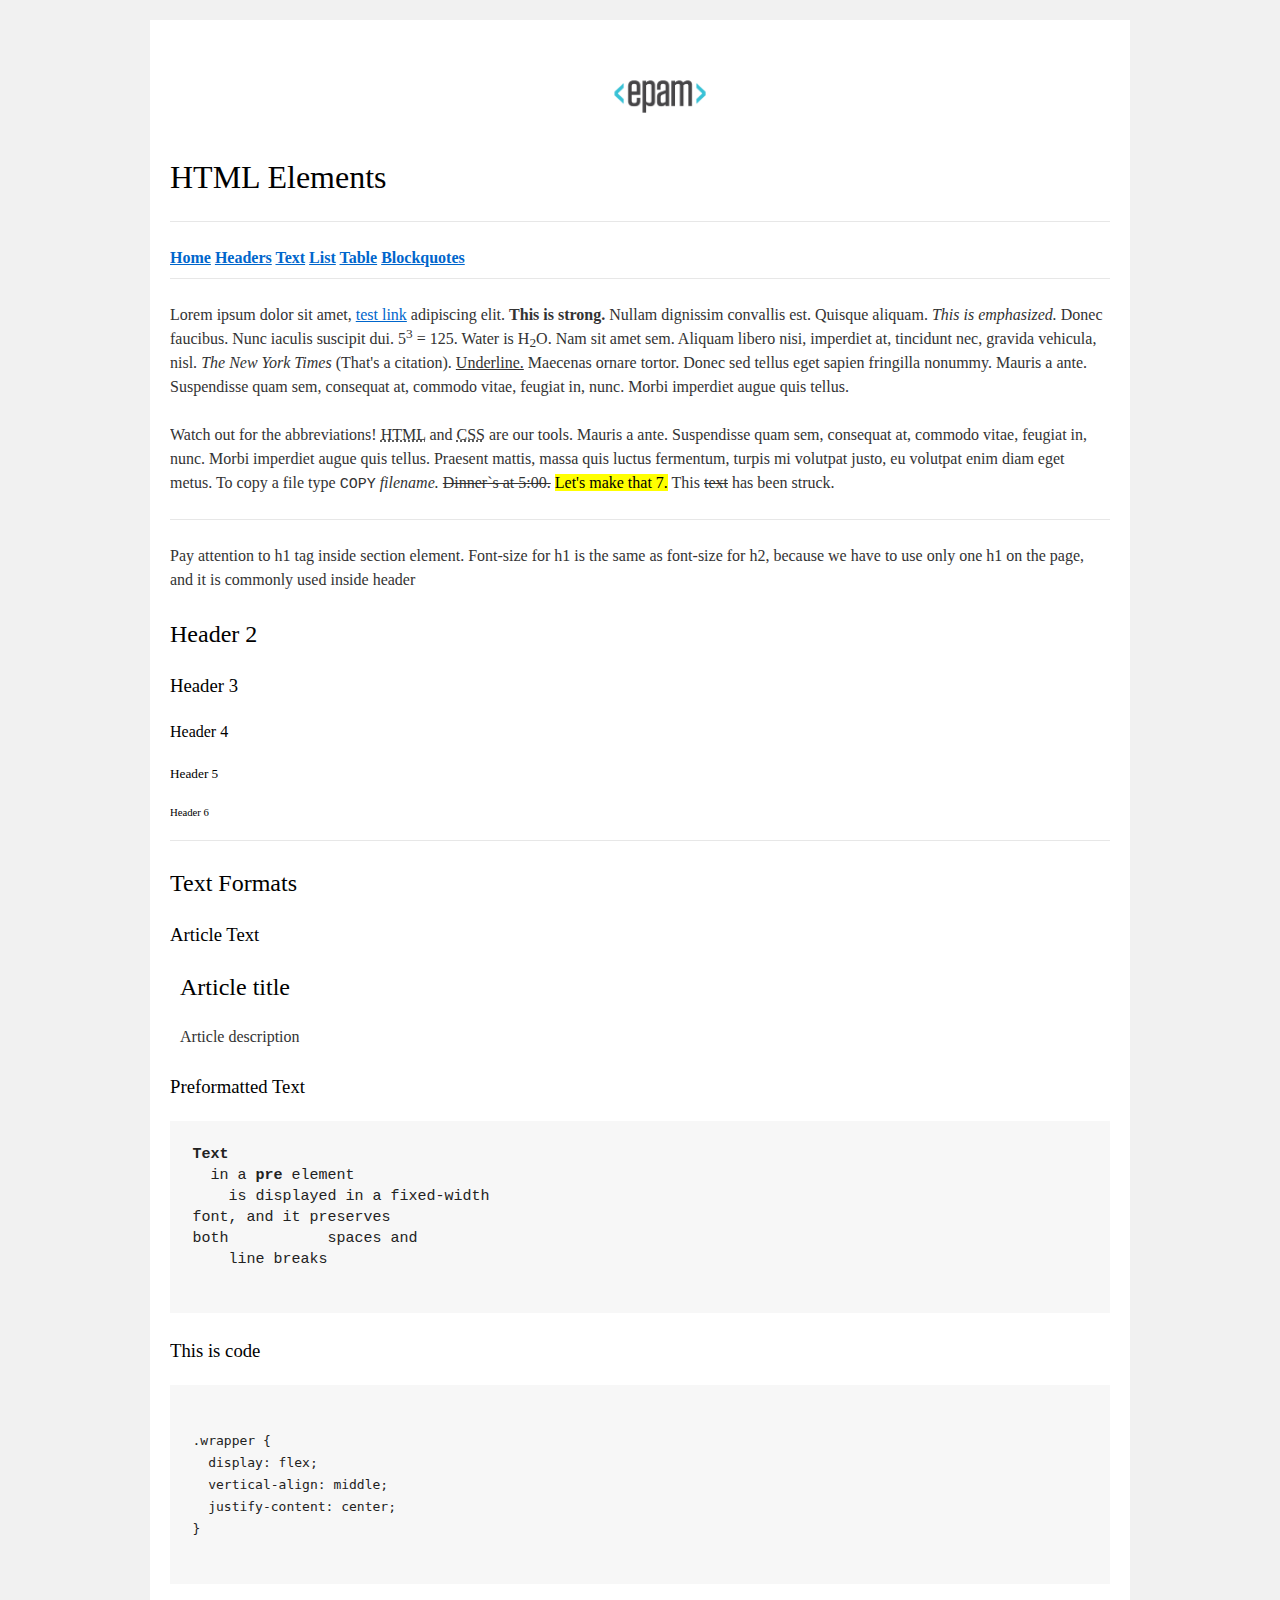
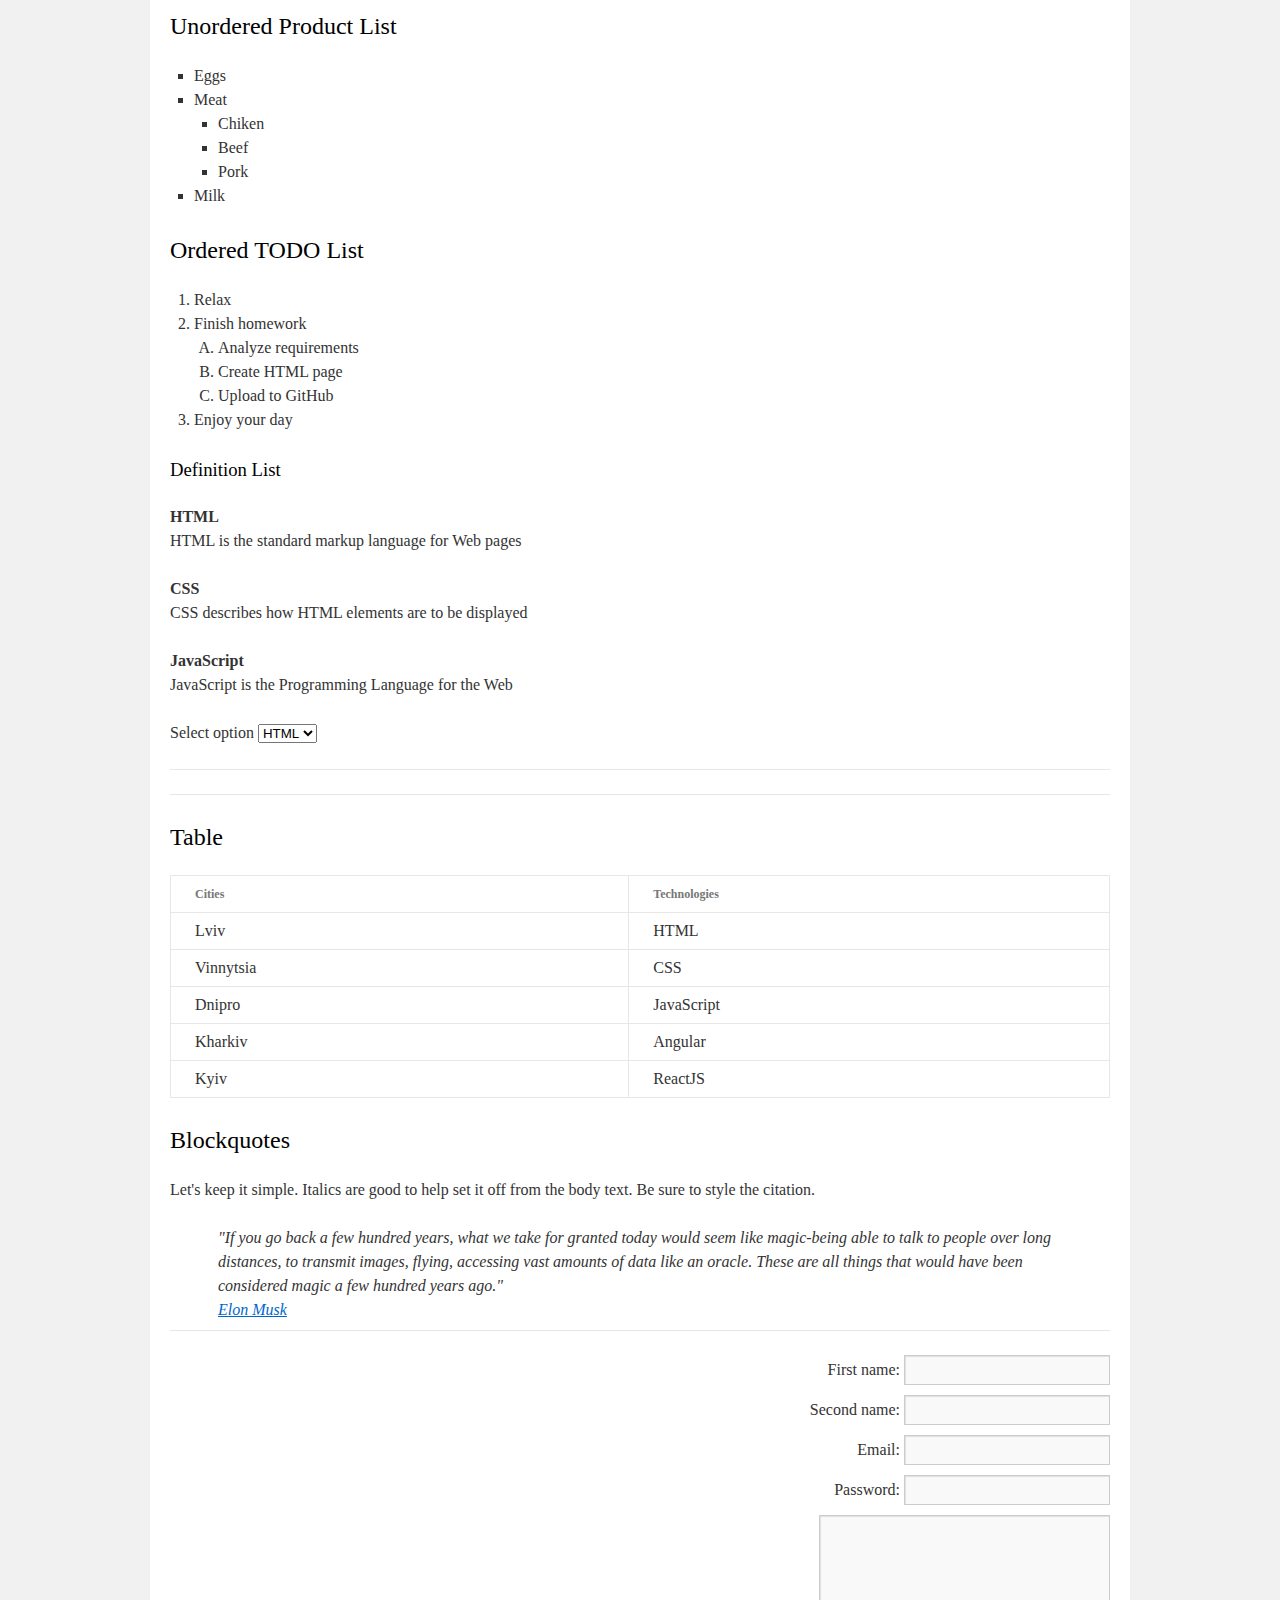
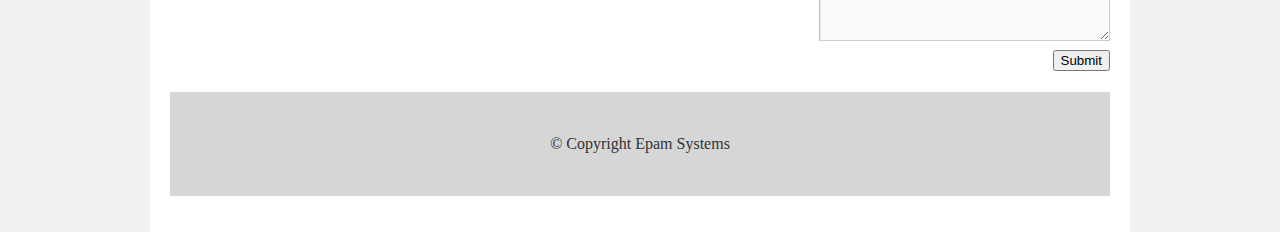
<file: FL11_HW1/homework/index.html>
<!DOCTYPE html>
<html lang="en">

<head>
  <meta charset="utf-8">
  <title>HTML Basics</title>
  <link rel="stylesheet" href="style.css">
</head>

<body>
  <div id="wrapper">
    <div id="main">
      <div id="container">
        <div id="content" role="main">
        	<!-- TODO: Content goes here -->
          <header id="t1">
            <img src="logo.png" alt="Epam logo"/>
            <h1>HTML Elements</h1>
          </header>

          <hr>
          
          
          <nav>
            <b>
              <a href="#t1">Home</a>
              <a href="#t2">Headers</a>
              <a href="#t3">Text</a>
              <a href="#t4">List</a>
              <a href="#t5">Table</a>
              <a href="#t6">Blockquotes</a>
            </b>
          </nav>
          
          
          <hr>

          <div>
            <p>Lorem ipsum dolor sit amet, <a href="#">test link</a> adipiscing elit. <strong>This is strong.</strong> Nullam dignissim convallis est. Quisque aliquam. <em>This is emphasized.</em> Donec faucibus. Nunc iaculis suscipit dui. 5<sup>3</sup> = 125. Water is H<sub>2</sub>O. Nam sit amet sem. Aliquam libero nisi, imperdiet at, tincidunt nec, gravida vehicula, nisl. <em>The New York Times</em> (That&#39;s a citation). <u>Underline.</u> Maecenas ornare tortor. Donec sed tellus eget sapien fringilla nonummy. Mauris a ante. Suspendisse quam sem, consequat at, commodo vitae, feugiat in, nunc. Morbi imperdiet augue quis tellus.</p>

            <p>Watch out for the abbreviations! <abbr title="Hyper Text Markup Language">HTML</abbr> and <abbr title="Cascading Style Sheets">CSS</abbr> are our tools. Mauris a ante. Suspendisse quam sem, consequat at, commodo vitae, feugiat in, nunc. Morbi imperdiet augue quis tellus. Praesent mattis, massa quis luctus fermentum, turpis mi volutpat justo, eu volutpat enim diam eget metus. To copy a file type <kbd>COPY</kbd> <em>filename.</em> <del>Dinner`s at 5:00.</del> <mark>Let&#39;s make that 7.</mark> This <del>text</del> has been struck.</p>
          </div>

          <hr>

          <div id="t2">
            <p>Pay attention to h1 tag inside section element. Font-size for h1 is the same as font-size for h2, because we have to use only one h1 on the page, and it is commonly used inside header</p>
            <h2>Header 2</h2>
            <h3>Header 3</h3>
            <h4>Header 4</h4>
            <h5>Header 5</h5>
            <h6>Header 6</h6>
          </div>

          <hr>

          <div id="t3">
            <h2>Text Formats</h2>

            <h3>Article Text</h3>
            <article>
              <h2>Article title</h2>
              <p>Article description</p>
            </article>

            <h3>Preformatted Text</h3>
            <pre>
<b>Text</b>
  in a <b>pre</b> element
    is displayed in a fixed-width
font, and it preserves
both           spaces and
    line breaks
            </pre>

            <h3>This is code</h3>
            <pre><code>
.wrapper {
  display: flex;
  vertical-align: middle;
  justify-content: center;
}
            </code></pre>

            <h2 id="t4">Unordered Product List</h2>
            <ul>
              <li>Eggs</li>
              <li>Meat
                <ul>
                  <li>Chiken</li>
                  <li>Beef</li>
                  <li>Pork</li>
                </ul>
              </li>
              <li>Milk</li>
            </ul>

            <h2>Ordered TODO List</h2>
            <ol>
              <li>Relax</li>
              <li>Finish homework
                <ol>
                  <li>Analyze requirements</li>
                  <li>Create HTML page</li>
                  <li>Upload to GitHub</li>
                </ol>
              </li>
              <li>Enjoy your day</li>
            </ol>

            <h3>Definition List</h3>
            <p><b>HTML</b><br>HTML is the standard markup language for Web pages</p>
            <p><b>CSS</b><br>CSS describes how HTML elements are to be displayed</p>
            <p><b>JavaScript</b><br>JavaScript is the Programming Language for the Web</p>

            <p>Select option
              <select>
                <option>HTML</option>
                <option>CSS</option>
                <option>JS</option>
              </select>
            </p>
          </div>

          <hr>
          <hr>

          <div>
            <h2 id="t5">Table</h2>
            <table>
              <thead>
                <tr>
                  <th>Cities</th>
                  <th>Technologies</th>
                </tr>
              </thead>
              <tbody>
                <tr>
                  <td>Lviv</td>
                  <td>HTML</td>
                </tr>
                <tr>
                  <td>Vinnytsia</td>
                  <td>CSS</td>
                </tr>
                <tr>
                  <td>Dnipro</td>
                  <td>JavaScript</td>
                </tr>
                <tr>
                  <td>Kharkiv</td>
                  <td>Angular</td>
                </tr>
                <tr>
                  <td>Kyiv</td>
                  <td>ReactJS</td>
                </tr>
              </tbody>
            </table>
          </div>

          <div>
            <h2 id="t6">Blockquotes</h2>
            <p>Let&#39;s keep it simple. Italics are good to help set it off from the body text. Be sure to style the citation.</p>
            <blockquote>
              "If you go back a few hundred years, what we take for granted today would seem like magic-being able to talk to people over long distances, to transmit images, flying, accessing vast amounts of data like an oracle. These are all things that would have been considered magic a few hundred years ago."<br>
              <a href="#">Elon Musk</a>
            </blockquote>
          </div>

          <hr>

          <div>
            <form>
              <fieldset>
                <label>First name:</label>
                <input type="text" name="first_name">
              </fieldset>
              <fieldset>
                <label>Second name:</label>
                <input type="text" name="second_name">
              </fieldset>
              <fieldset>
                <label>Email:</label>
                <input type="email" name="email">
              </fieldset>
              <fieldset>
                <label>Password:</label>
                <input type="password" name="password">
              </fieldset>
              <fieldset>
                <textarea rows="5" cols="30">  
                </textarea>
              </fieldset>
              <fieldset>
                <button type="submit" name="Submit" value="Submit">Submit</button> 
              </fieldset>
            </form>
          </div>

          <footer>
            &copy; Copyright Epam Systems
          </footer>



        </div>
      </div>
    </div>
  </div>
</body>

</html>
</file>
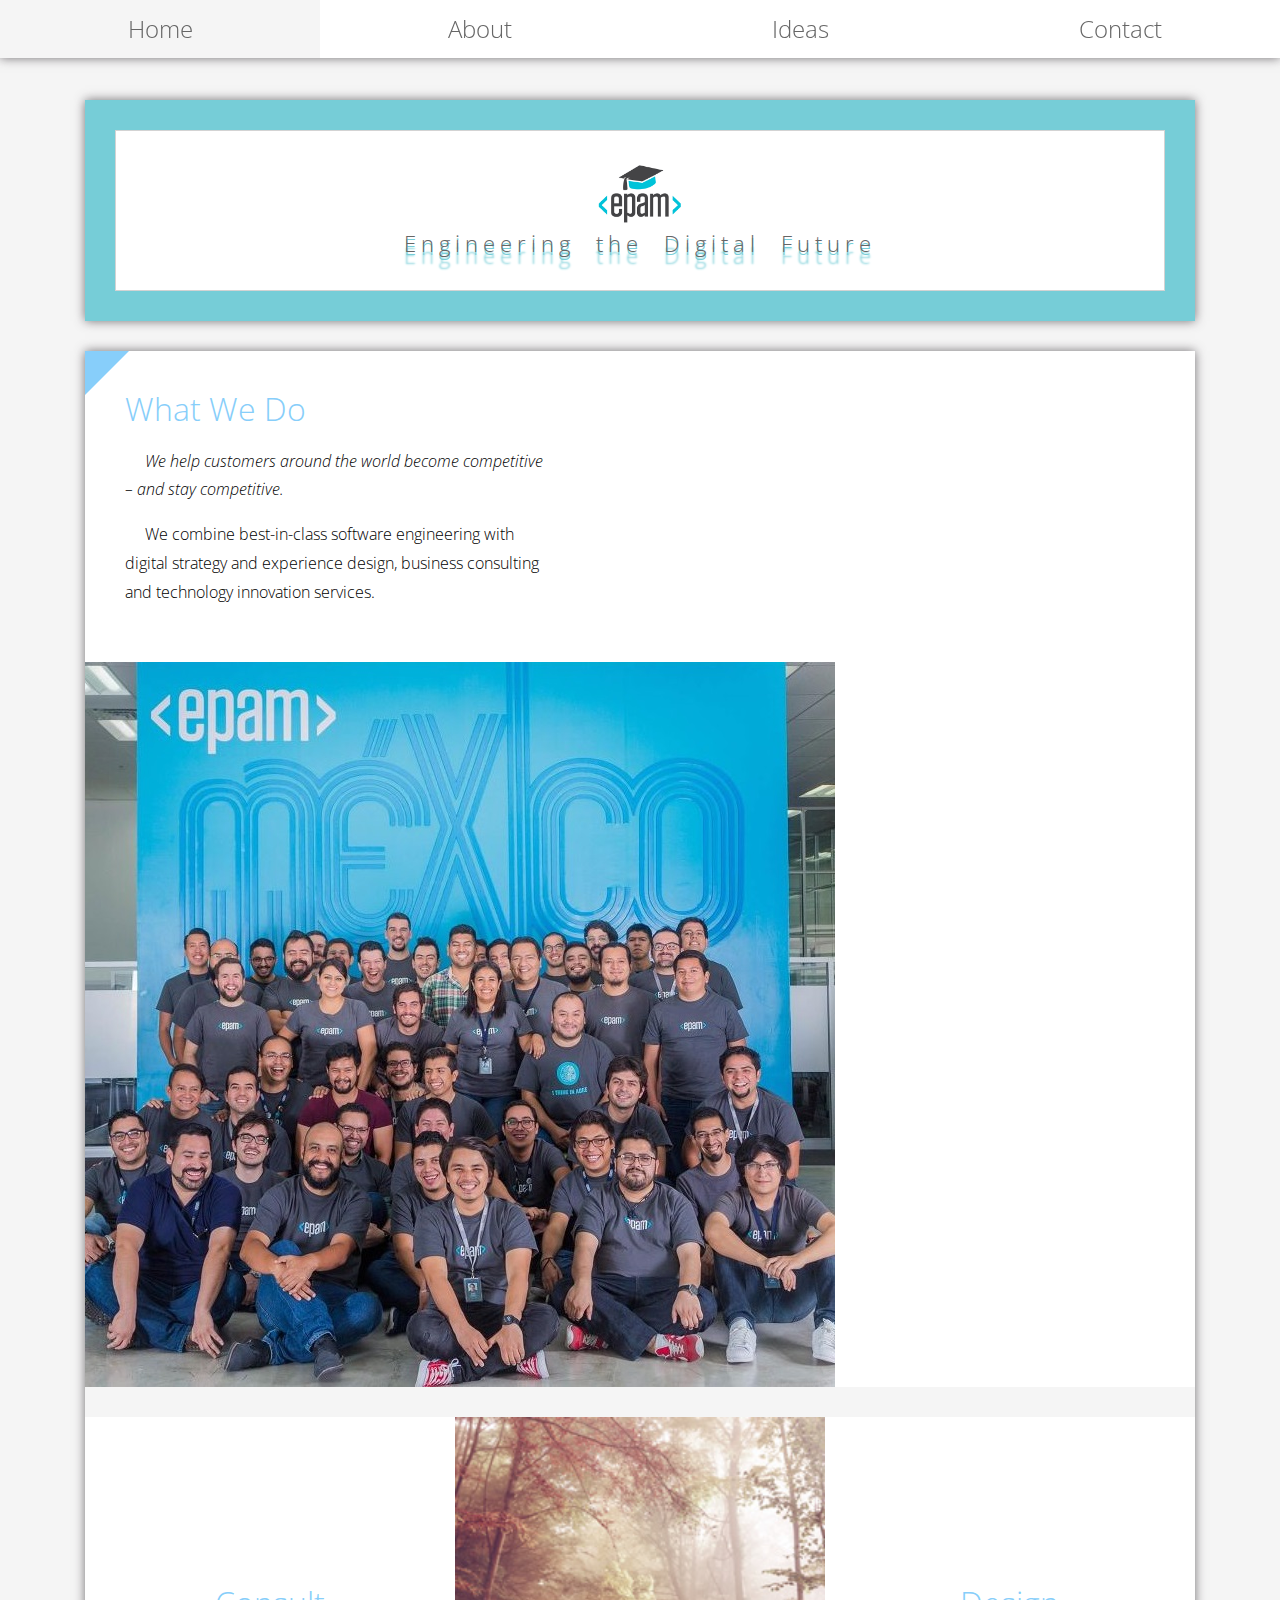
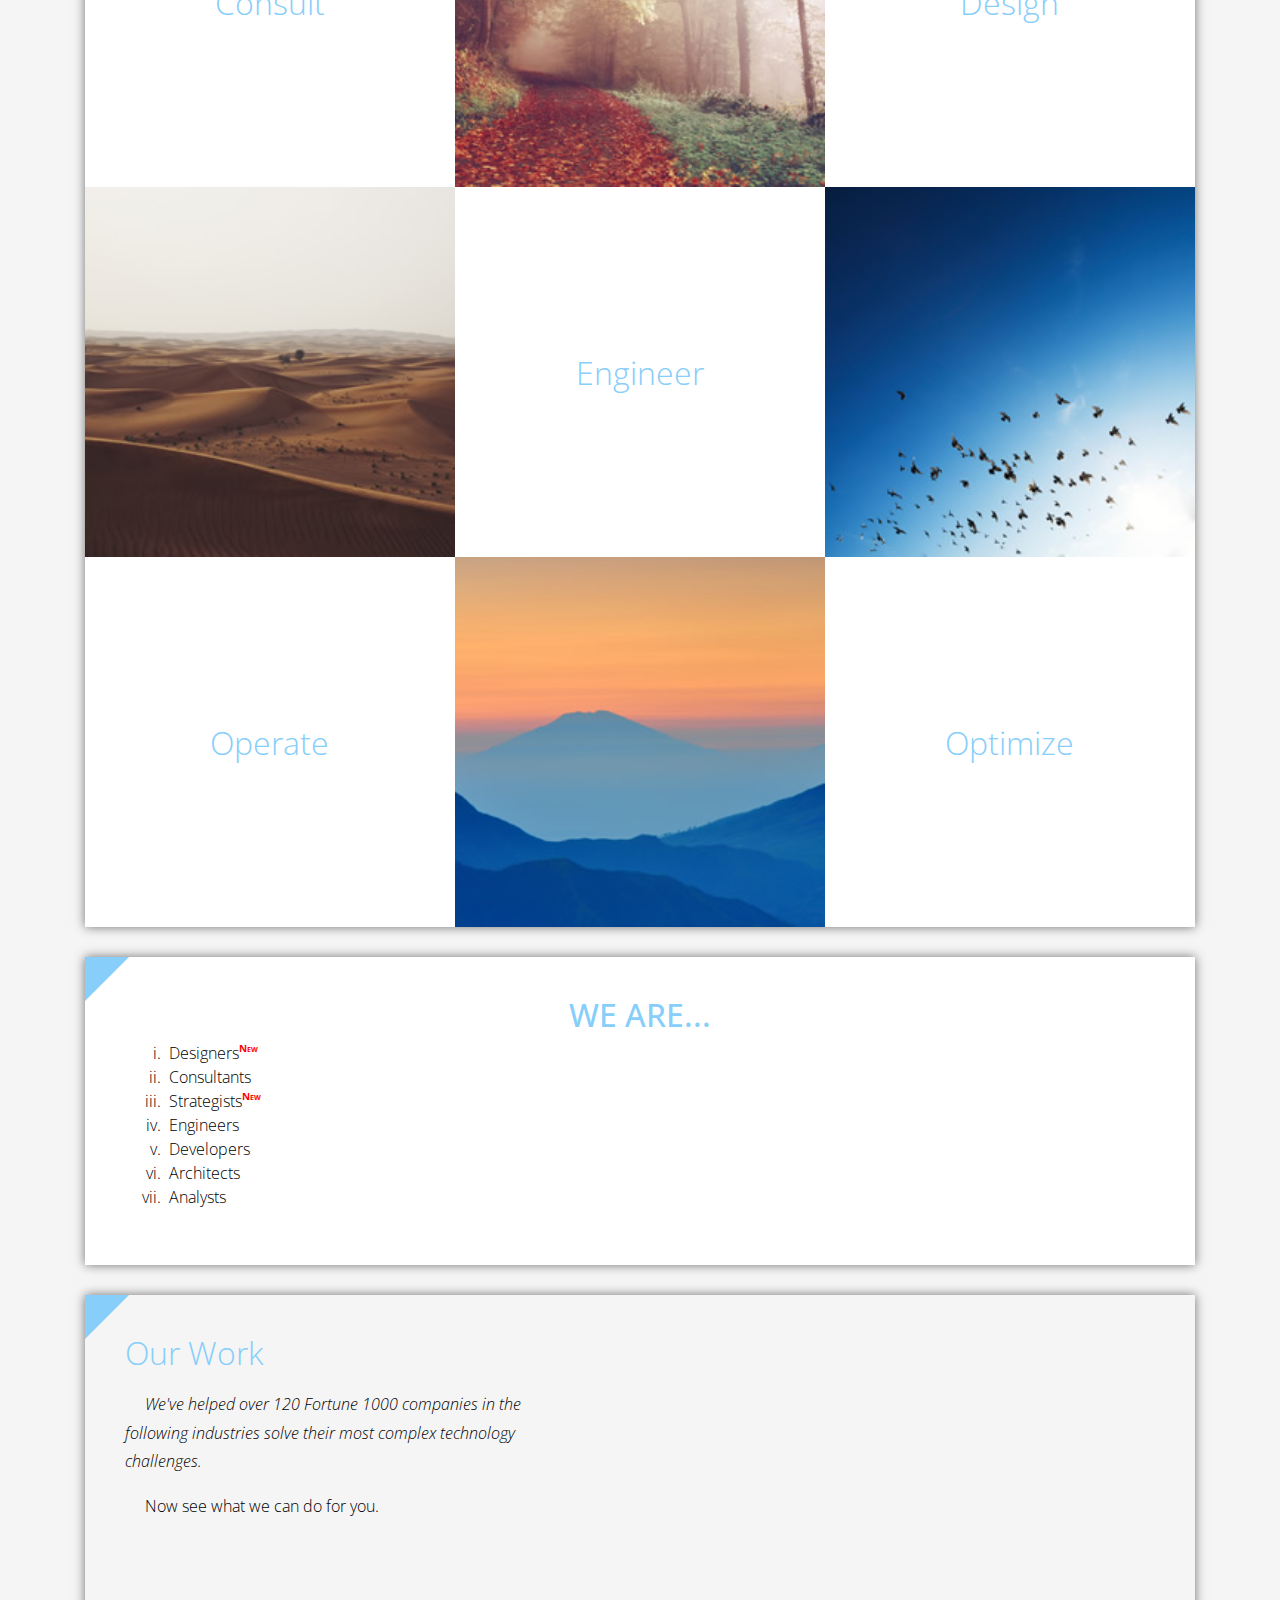
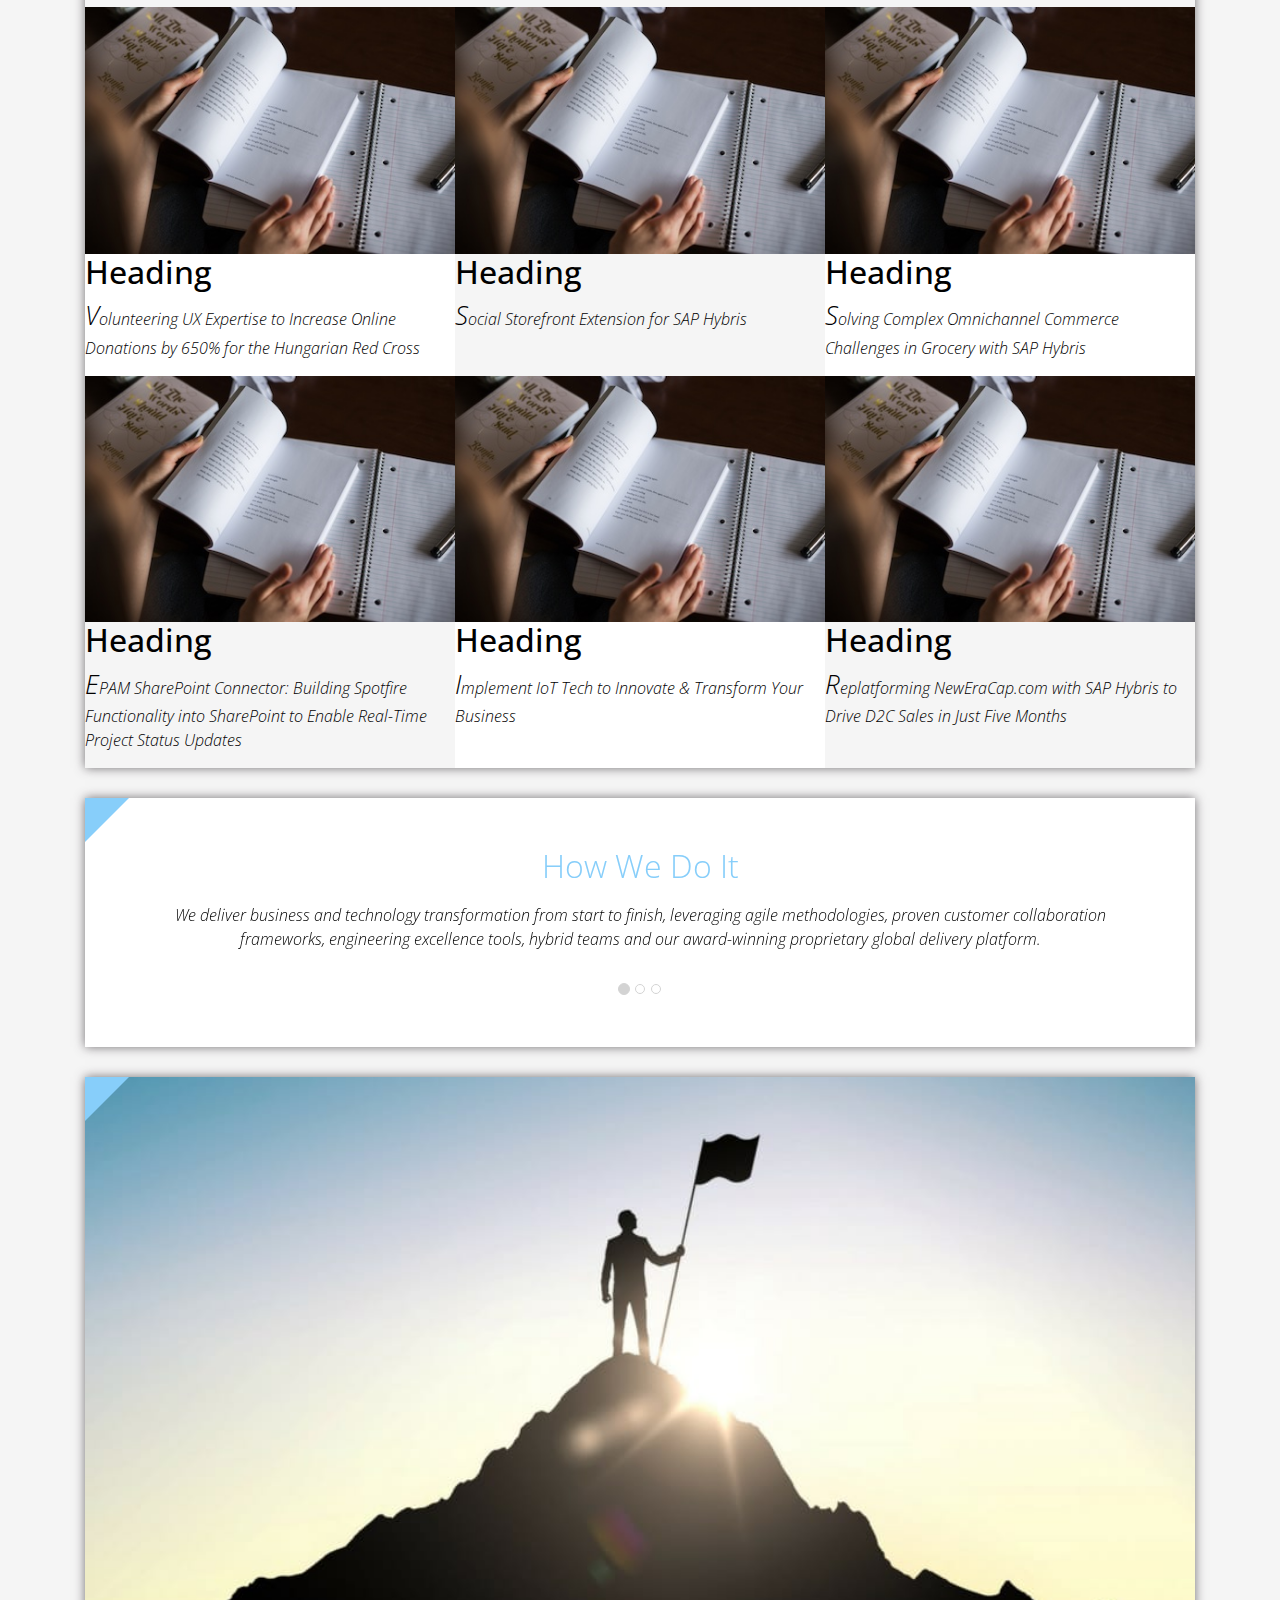
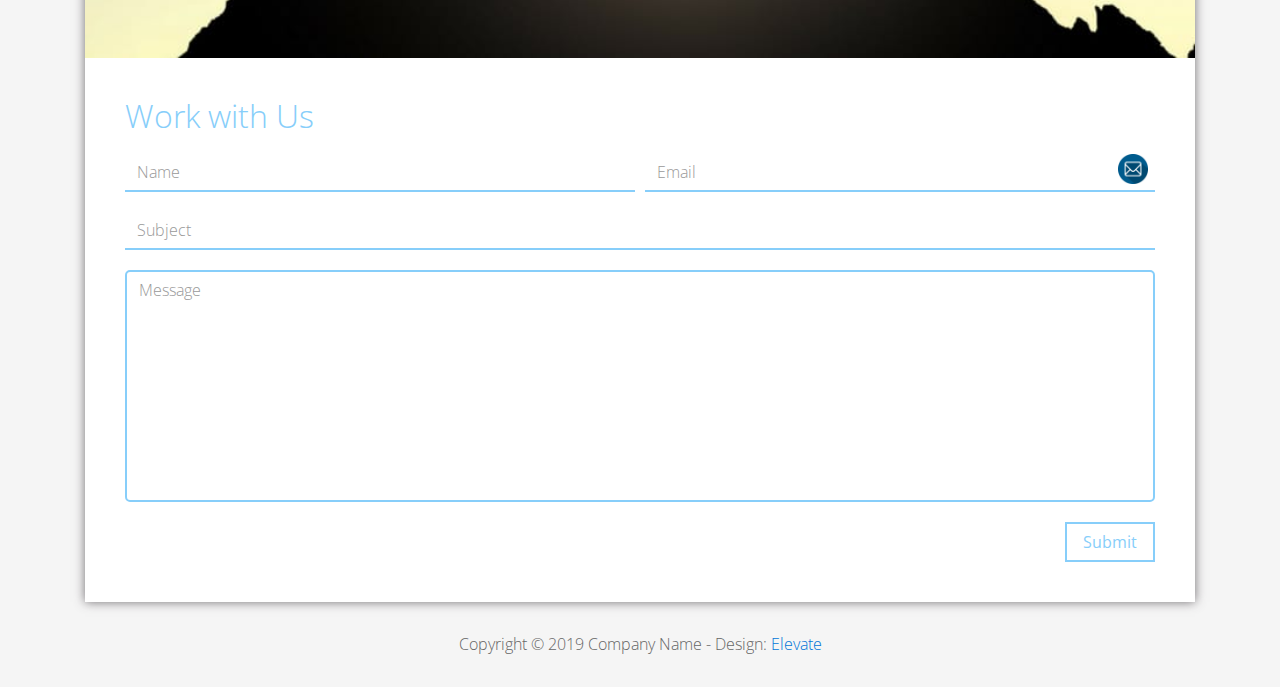
<file: FL11_HW2/homework/index.html>
<!DOCTYPE html>
<html lang="en">
<head>
  <meta charset="utf-8">
  <meta http-equiv="X-UA-Compatible" content="IE=edge">
  <meta name="viewport" content="width=device-width, initial-scale=1">

  <title>CSS Basics HW</title>



  <!-- load stylesheets -->
  <link rel="stylesheet" href="http://fonts.googleapis.com/css?family=Open+Sans:300,400">
  <!-- Google web font "Open Sans" -->
  <link rel="stylesheet" href="css/bootstrap.min.css">
  <!-- Bootstrap style -->
  <link rel="stylesheet" href="css/general.css">
  <link rel="stylesheet" href="css/style.css">
  <!-- Templatemo style -->
</head>

<body>
<div class="container">

  <div class="tm-sidebar">
    <nav class="tm-main-nav">
      <ul>
        <li class="tm-nav-item"><a href="#home" class="tm-nav-item-link">Home</a></li>
        <li class="tm-nav-item"><a href="#about" class="tm-nav-item-link">About</a></li>
        <li class="tm-nav-item"><a href="#ideas" class="tm-nav-item-link">Ideas</a></li>
        <li class="tm-nav-item"><a href="#contact" class="tm-nav-item-link">Contact</a></li>
      </ul>
    </nav>
  </div>

  <div class="tm-main-content">

    <div id="home" class="tm-content-box tm-content-header margin-b-10">
      <div class="tm-banner">
        <div class="tm-banner-inner">
          <img src="img/epam_logo.png" width="100" alt="">
          <p class="tm-banner-text">Engineering the Digital Future</p>
        </div>
      </div>
    </div>

    <section>
      <div class="tm-content-box flex-2-col">

        <div class="padding-medium flex-item tm-team-description-container flex-item">
          <h2 class="tm-section-title">What We Do</h2>
          <p class="tm-section-description">We help customers around the world become competitive – and stay competitive.</p>
          <p class="tm-section-description"> We combine best-in-class software engineering with digital strategy and experience design, business consulting and technology innovation services.</p>
        </div>
        <div class="flex-item tm-team-img">
          <img src="img/epam-mexico.jpg" alt="epam-mexico">
        </div>

      </div>

      <div id="about" class="tm-content-box">

        <ul class="boxes gallery-container">
          <li class="box box-bg">
            <h2 class="tm-section-title tm-section-title-box tm-box-bg-title">Consult</h2>
          </li>
          <li class="box">
            <a href="img/idea-large-01.jpg">
              <img src="img/idea-01.jpg" alt="Image" class="img-fluid thumbnail box-img">
            </a>
          </li>
          <li class="box box-bg">
            <h2 class="tm-section-title tm-section-title-box tm-box-bg-title">Design</h2>
          </li>
          <li class="box">
            <a href="img/idea-large-02.jpg">
              <img src="img/idea-02.jpg" alt="Image" class="img-fluid thumbnail box-img">
            </a>
          </li>
          <li class="box box-bg">
            <h2 class="tm-section-title tm-section-title-box tm-box-bg-title">Engineer</h2>
          </li>
          <li class="box">
            <a href="img/idea-large-03.jpg">
              <img src="img/idea-03.jpg" alt="Image" class="img-fluid thumbnail box-img">
            </a>
          </li>
          <li class="box box-bg">
            <h2 class="tm-section-title tm-section-title-box tm-box-bg-title">Operate</h2>
          </li>
          <li class="box">
            <a href="img/idea-large-04.jpg">
              <img src="img/idea-04.jpg" alt="Image" class="img-fluid thumbnail box-img">
            </a>
          </li>
          <li class="box box-bg">
            <h2 class="tm-section-title tm-section-title-box tm-box-bg-title">Optimize</h2>
          </li>
        </ul>

      </div>

    </section>

    <!-- slider -->
    <section class="heading tm-content-box">
      <div class="padding-medium">
        <h2> WE ARE...</h2>
        <ol>
          <li><a href="index.html" class="text">Designers</a></li>
          <li><a href="index.html">Consultants</a></li>
          <li><a href="#" class="text">Strategists</a></li>
          <li><a href="#">Engineers</a></li>
          <li><a href="#">Developers</a></li>
          <li><a href="#">Architects</a></li>
          <li><a href="#">Analysts</a></li>
        </ol>
      </div>
    </section>

    <section class="blocks">
      <div class="padding-medium flex-item tm-team-description-container">
        <h2 class="tm-section-title">Our Work</h2>
        <p class="tm-section-description">We've helped over 120 Fortune 1000 companies in the following industries solve their most complex technology challenges. </p>
        <p class="tm-section-description"> Now see what we can do for you.</p>
      </div>
      <div class="tm-content-box flex-2-col">
      </div>
      <div  class="tm-content-box">
        <ul class="boxes gallery-container">
          <li class="box box-work">
            <img src="img/study.jpeg" alt="Image" class="img-fluid">
            <div>
              <h2>Heading</h2>
              <p>Volunteering UX Expertise to Increase Online Donations by 650% for the Hungarian Red Cross</p>
            </div>
          </li>
          <li class="box box-work">
            <img src="img/study.jpeg" alt="Image" class="img-fluid">
            <div>
              <h2>Heading</h2>
              <p>Social Storefront Extension for SAP Hybris</p>
            </div>
          </li>
          <li class="box box-work">
            <img src="img/study.jpeg" alt="Image" class="img-fluid">
            <div>
              <h2>Heading</h2>
              <p>Solving Complex Omnichannel Commerce Challenges in Grocery with SAP Hybris</p>
            </div>
          </li>
          <li class="box box-work">
            <img src="img/study.jpeg" alt="Image" class="img-fluid">
            <div>
              <h2>Heading</h2>
              <p>EPAM SharePoint Connector: Building Spotfire Functionality into SharePoint to Enable Real-Time Project Status Updates</p>
            </div>
          </li>
          <li class="box box-work">
            <img src="img/study.jpeg" alt="Image" class="img-fluid">
            <div>
              <h2>Heading</h2>
              <p>Implement IoT Tech to Innovate &amp; Transform Your Business</p>
            </div>
          </li>
          <li class="box box-work">
            <img src="img/study.jpeg" alt="Image" class="img-fluid">
            <div>
              <h2>Heading</h2>
              <p>Replatforming NewEraCap.com with SAP Hybris to Drive D2C Sales in Just Five Months</p>
            </div>
          </li>
        </ul>

      </div>
    </section>

    <section id="ideas">
      <div id="tmCarousel" class="carousel slide tm-content-box" data-ride="carousel">

        <ol class="carousel-indicators">
          <li data-target="#tmCarousel" data-slide-to="0" class="active"></li>
          <li data-target="#tmCarousel" data-slide-to="1" class=""></li>
          <li data-target="#tmCarousel" data-slide-to="2" class=""></li>
        </ol>

        <div class="carousel-inner" role="listbox">

          <div class="carousel-item active">
            <div class="carousel-content">
              <div class="flex-item">
                <h2 class="tm-section-title">How We Do It</h2>
                <p class="tm-section-description carousel-description">We deliver business and technology transformation from start to finish, leveraging agile methodologies, proven customer collaboration frameworks, engineering excellence tools, hybrid teams and our award-winning proprietary global delivery platform.</p>
              </div>
            </div>
          </div>

          <div class="carousel-item">
            <div class="carousel-content">
              <div class="flex-item">
                <h2 class="tm-section-title">Our Clients</h2>
                <p class="tm-section-description carousel-description">Lorem ipsum dolor sit amet,
                  consectetur adipiscing elit. Quisque vel nisi pharetra nibh varius pharetra ac
                  sagittis nisi. Etiam pharetra vestibulum hendrerit. Pellentesque interdum metus
                  sed massa rutrum.</p>
              </div>
            </div>
          </div>

          <div class="carousel-item">
            <div class="carousel-content">
              <div class="flex-item">
                <h2 class="tm-section-title">Our Projects</h2>
                <p class="tm-section-description carousel-description">Donec ex libero, fringilla
                  vitae purus sit amet, rhoncus pharetra lorem. Pellentesque id sem id lacus
                  ultricies vehicula. Aliquam rutrum mi non. Pellentesque interdum metus sed massa
                  rutrum.</p>
              </div>
            </div>
          </div>

        </div>

      </div>
    </section>

    <section class="tm-content-box">
      <img src="img/contact-us.jpg" alt="Contact image" class="img-fluid img-contact-us">

      <div id="contact" class="padding-medium">
        <h2 class="tm-section-title">Work with Us</h2>
        <form action="#contact" method="get" class="contact-form">

          <div class="form-group col-xs-12 col-sm-12 col-md-6 col-lg-6 form-group-2-col-left">
            <input type="text" id="contact_name" name="contact_name" class="form-control"
                   placeholder="Name" required/>
          </div>
          <div class="form-group col-xs-12 col-sm-12 col-md-6 col-lg-6 form-group-2-col-right mandatory-field">
            <input type="email" id="contact_email" name="contact_email" class="form-control"
                   placeholder="Email" required/>
          </div>
          <div class="form-group">
            <input type="text" id="contact_subject" name="contact_subject" class="form-control"
                   placeholder="Subject" required/>
          </div>
          <div class="form-group">
            <textarea id="contact_message" name="contact_message" class="form-control" rows="9"
                      placeholder="Message" required></textarea>
          </div>

          <button type="submit" class="btn btn-primary submit-btn">Submit</button>

        </form>
      </div>
    </section>

    <footer class="tm-footer">
      <p class="text-xs-center">Copyright &copy; 2019 Company Name

        - Design: <a rel="nofollow" href="http://www.templatemo.com/tm-481-elevate"
                     target="_parent">Elevate</a></p>
    </footer>

  </div>

</div>

</body>
</html>
</file>
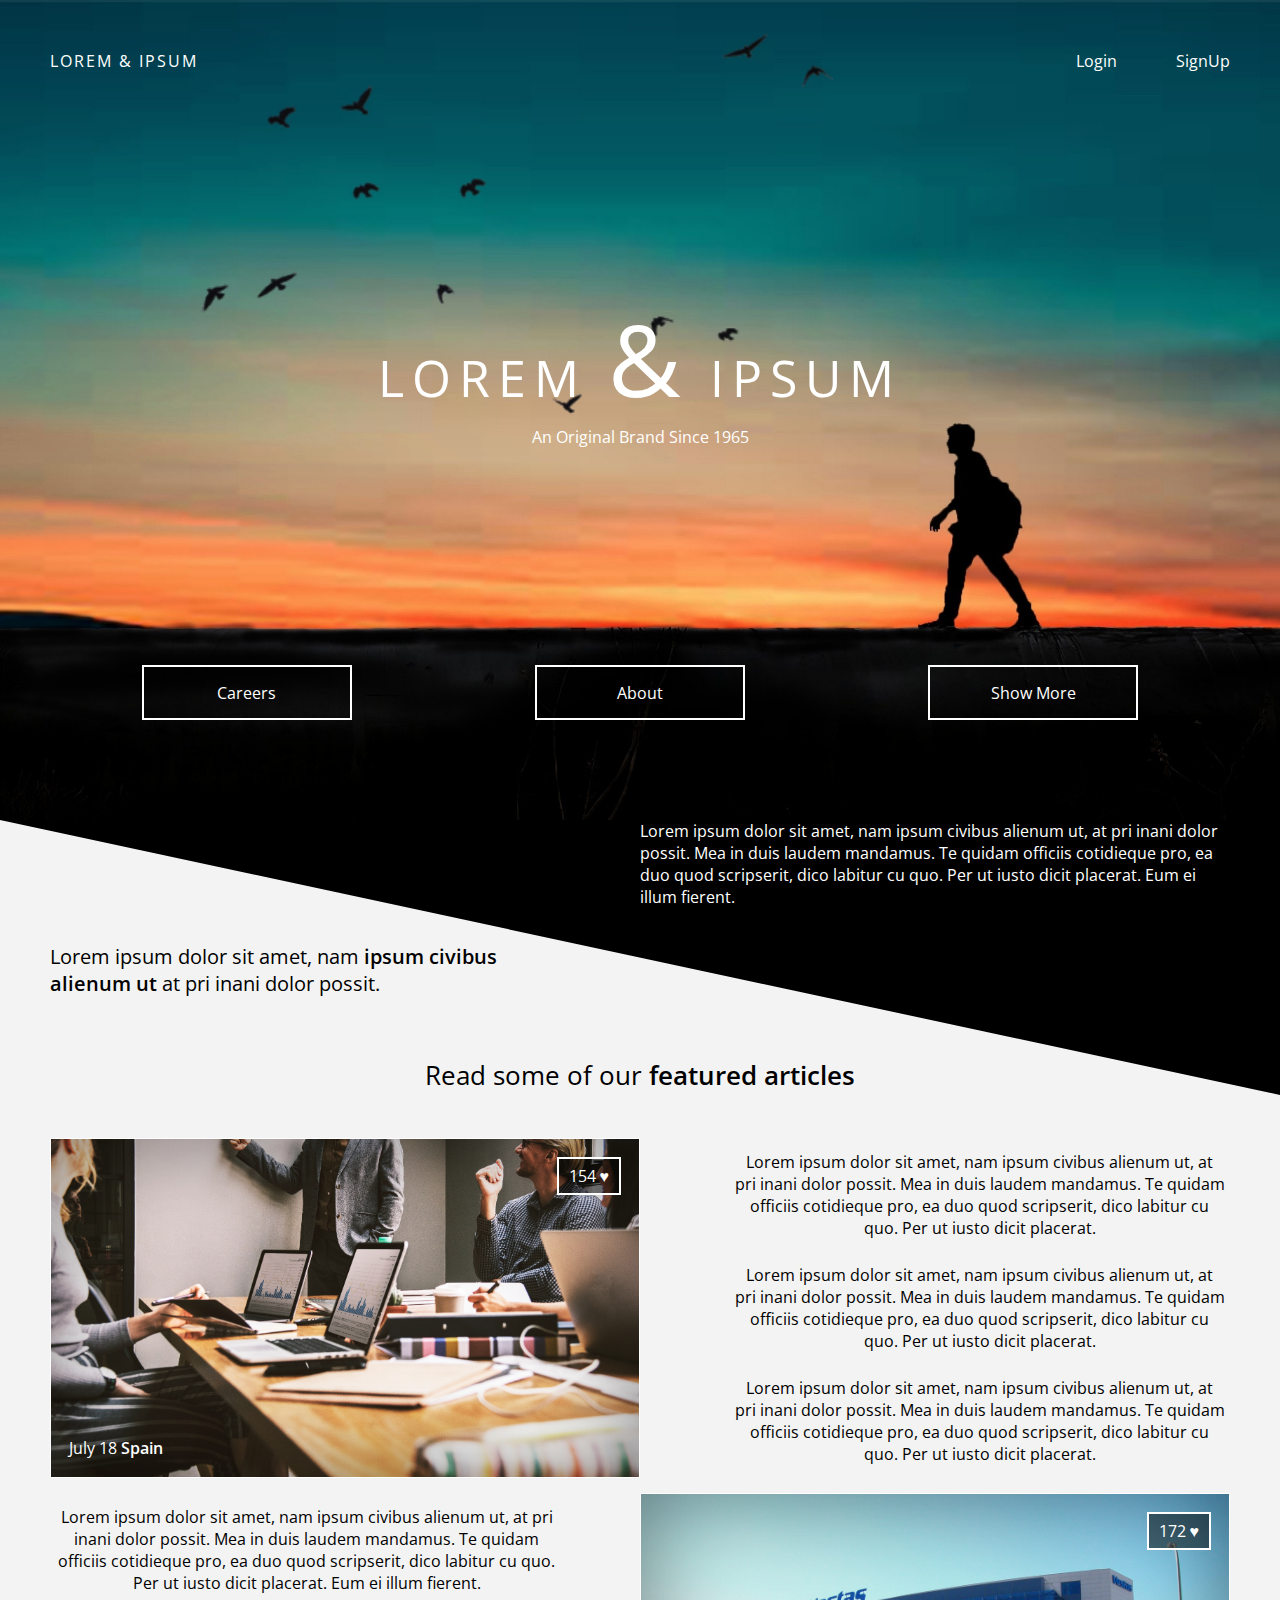
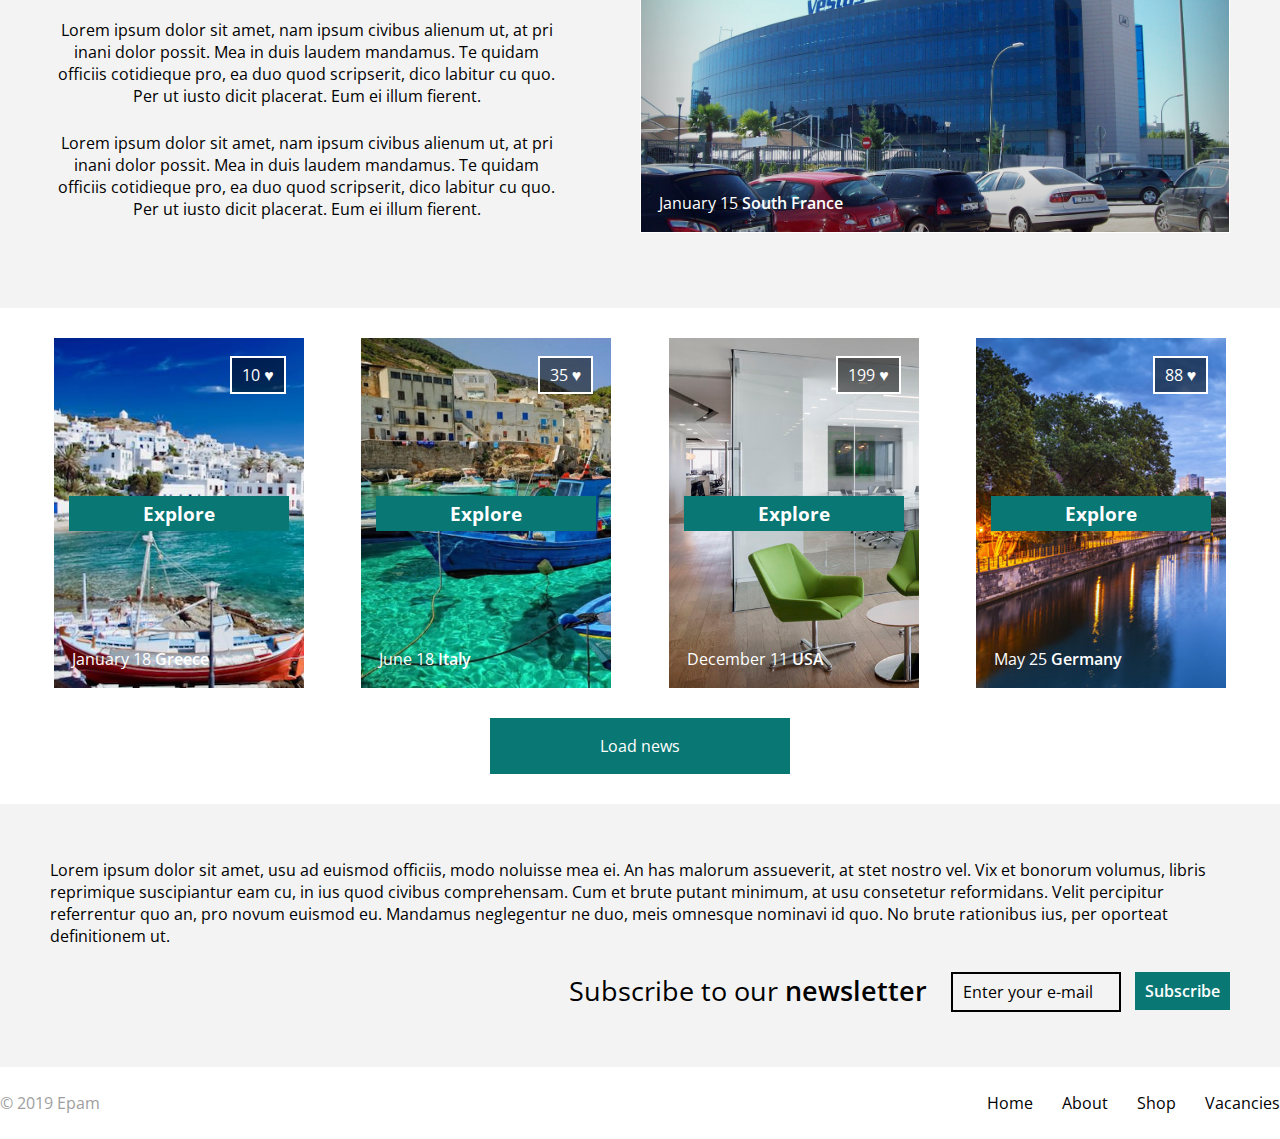
<file: FL11_HW4/homework/index.html>
<!DOCTYPE html>
<html lang="zxx">
<head>
	<meta charset="utf-8">
	<meta name="viewport" content="width=device-width, initial-scale=1.0">
	<title>CSS Layouts</title>
	<link rel="stylesheet" type="text/css" href="css/style.css">
	<link rel="stylesheet" href="https://fonts.googleapis.com/css?family=Open+Sans">
</head>
<body>
    <header class="header">
        <div class="header-all">
            <div class="header-top">
                <div class="header-mini-logo">Lorem &amp; Ipsum</div>
                <ul class="header-login ul-nav">
                    <li><a href="#">Login</a></li>
                    <li><a href="#">SignUp</a></li>
                </ul>
            </div>
            <div class="header-main-logo">
                <h1>Lorem <span>&amp;</span> Ipsum</h1>
                <p>An Original Brand Since 1965</p>
            </div>
            <nav class="header-main-nav">
                <ul class="ul-nav">
                    <li><a href="#">Careers</a></li>
                    <li><a href="#">About</a></li>
                    <li><a href="#">Show More</a></li>
                </ul>
            </nav>
        </div>
    </header>
    <main class="main">
        <div class="main-wrap">
            <div class="main-text">
                <p>Lorem ipsum dolor sit amet, nam ipsum civibus alienum ut, at pri inani dolor possit. Mea in duis laudem mandamus. Te quidam officiis cotidieque pro, ea duo quod scripserit, dico labitur cu quo. Per ut iusto dicit placerat. Eum ei illum fierent.</p>
                <p>Lorem ipsum dolor sit amet, nam <b>ipsum civibus alienum ut</b> at pri inani dolor possit.</p>
            </div>
            <section class="articles">
                <h2>Read some of our <span>featured articles</span></h2>
                <div class="articles-list">
                    <div class='article-items'>
                        <div class="article-items-more">
                            <img src="img/sample-1.jpg" alt="Spain">
                            <span class="article-likes">154 &#9829;</span>
                            <p class="article-date"><time datetime="2018-07-18">July 18</time> <b>Spain</b></p>
                        </div>
                        <div class="article-items-text">
                            <p>Lorem ipsum dolor sit amet, nam ipsum civibus alienum ut, at pri inani dolor possit. Mea in duis laudem mandamus. Te quidam officiis cotidieque pro, ea duo quod scripserit, dico labitur cu quo. Per ut iusto dicit placerat.</p>
                            <p>Lorem ipsum dolor sit amet, nam ipsum civibus alienum ut, at pri inani dolor possit. Mea in duis laudem mandamus. Te quidam officiis cotidieque pro, ea duo quod scripserit, dico labitur cu quo. Per ut iusto dicit placerat.</p>
                            <p>Lorem ipsum dolor sit amet, nam ipsum civibus alienum ut, at pri inani dolor possit. Mea in duis laudem mandamus. Te quidam officiis cotidieque pro, ea duo quod scripserit, dico labitur cu quo. Per ut iusto dicit placerat.</p>
                        </div>
                    </div>
                    <div class='article-items'>
                        <div class="article-items-more">
                            <img src="img/sample-2.jpg" alt="France">
                            <span class="article-likes">172 &#9829;</span>
                            <p class="article-date"><time datetime="2018-01-15">January 15</time> <b>South France</b></p>
                        </div>
                        <div class="article-items-text">
                            <p>Lorem ipsum dolor sit amet, nam ipsum civibus alienum ut, at pri inani dolor possit. Mea in duis laudem mandamus. Te quidam officiis cotidieque pro, ea duo quod scripserit, dico labitur cu quo. Per ut iusto dicit placerat. Eum ei illum fierent.</p>
                            <p>Lorem ipsum dolor sit amet, nam ipsum civibus alienum ut, at pri inani dolor possit. Mea in duis laudem mandamus. Te quidam officiis cotidieque pro, ea duo quod scripserit, dico labitur cu quo. Per ut iusto dicit placerat. Eum ei illum fierent.</p>
                            <p>Lorem ipsum dolor sit amet, nam ipsum civibus alienum ut, at pri inani dolor possit. Mea in duis laudem mandamus. Te quidam officiis cotidieque pro, ea duo quod scripserit, dico labitur cu quo. Per ut iusto dicit placerat. Eum ei illum fierent.</p>
                        </div>
                    </div>
                </div>
            </section>
        </div>
        <div class="small-articles-container">
            <div class="main-wrap">
                <div class="small-articles">
                    <div class="small-articles-list">
                        <article class="small-article-items">
                            <header>
                                <h3>Explore</h3>
                            </header>
                            <img src="img/news-list-1.jpg" alt="Greece">
                            <span class="article-likes">10 &#9829;</span>
                            <p class="article-date"><time datetime="2018-01-18">January 18</time> <b>Greece</b></p>
                        </article>
                        <article class="small-article-items">
                            <header>
                                <h3>Explore</h3>
                            </header>
                            <img src="img/news-list-2.jpg" alt="Italy">
                            <span class="article-likes">35 &#9829;</span>
                            <p class="article-date"><time datetime="2018-06-18">June 18</time> <b>Italy</b></p>
                        </article>
                        <article class="small-article-items">
                            <header>
                                <h3>Explore</h3>
                            </header>
                            <img src="img/news-list-3.jpg" alt="USA">
                            <span class="article-likes">199 &#9829;</span>
                            <p class="article-date"><time datetime="2018-12-11">December 11</time> <b>USA</b></p>
                        </article>
                        <article class="small-article-items">
                            <header>
                                <h3>Explore</h3>
                            </header>
                            <img src="img/news-list-4.jpg" alt="Germany">
                            <span class="article-likes">88 &#9829;</span>
                            <p class="article-date"><time datetime="2018-05-25">May 25</time> <b>Germany</b></p>
                        </article>
                    </div>
                    <button class="small-article-btn btn">Load news</button>
                </div>
            </div>
        </div>
        <div class="main-wrap">
            <aside class="subscribe">
                <p class="subscribe-text">Lorem ipsum dolor sit amet, usu ad euismod officiis, modo noluisse mea ei. An has malorum assueverit, at stet nostro vel. Vix et bonorum volumus, libris reprimique suscipiantur eam cu, in ius quod civibus comprehensam. Cum et brute putant minimum, at usu consetetur reformidans. Velit percipitur referrentur quo an, pro novum euismod eu. Mandamus neglegentur ne duo, meis omnesque nominavi id quo. No brute rationibus ius, per oporteat definitionem ut.</p>
                <form class="subscribe-form" action="#">
                    <label for="userEmail">Subscribe to our <b>newsletter</b></label>
                    <input type="email" name="userEmail" id="userEmail" placeholder="Enter your e-mail">
                    <button class="btn">Subscribe</button>
                </form>
            </aside>
        </div>
    </main>
    <footer class="footer">
        <div class="footer-wrap">
            <p class="footer-logo">&copy; 2019 Epam</p>
            <nav class="footer-nav">
                <ul class="ul-nav">
                    <li><a href="#">Home</a></li>
                    <li><a href="#">About</a></li>
                    <li><a href="#">Shop</a></li>
                    <li><a href="#">Vacancies</a></li>
                </ul>
            </nav>
        </div>
    </footer>
</body>
</html>
</file>
<file: FL11_HW1/homework/style.css>
html,body,div,span,applet,object,iframe,h1,h2,h3,h4,h5,h6,p,blockquote,pre,a,abbr,acronym,address,big,cite,code,del,dfn,em,font,img,ins,kbd,q,s,samp,small,strike,strong,sub,sup,tt,var,b,u,i,center,dl,dt,dd,ol,ul,li,fieldset,form,label,legend,table,caption,tbody,tfoot,thead,tr,th,td{background:transparent;border:0;margin:0;padding:0;vertical-align:baseline}body{line-height:1}h1,h2,h3,h4,h5,h6{clear:both;font-weight:normal}ol,ul{list-style:none}blockquote{quotes:none}blockquote:before,blockquote:after{content:'';content:none}del{text-decoration:line-through}table{border-collapse:collapse;border-spacing:0}a img{border:0}#container{float:left;margin:0 -240px 0 0;width:100%}#primary,#secondary{float:right;overflow:hidden;width:220px}#secondary{clear:right}#footer{clear:both;width:100%}.one-column #content{margin:0 auto;width:640px}.single-attachment #content{margin:0 auto;width:900px}body,input,textarea,.page-title span,.pingback a.url{font-family:Georgia,"Bitstream Charter",serif}h3#comments-title,h3#reply-title,#access .menu,#access div.menu ul,#cancel-comment-reply-link,.form-allowed-tags,#site-info,#site-title,#wp-calendar,.comment-meta,.comment-body tr th,.comment-body thead th,.entry-content label,.entry-content tr th,.entry-content thead th,.entry-meta,.entry-title,.entry-utility,#respond label,.navigation,.page-title,.pingback p,.reply,.widget-title,.wp-caption-text{font-family:"Helvetica Neue",Arial,Helvetica,"Nimbus Sans L",sans-serif}input[type="submit"]{font-family:"Helvetica Neue",Arial,Helvetica,"Nimbus Sans L",sans-serif}pre{font-family:"Courier 10 Pitch",Courier,monospace}code{font-family:Monaco,Consolas,"Andale Mono","DejaVu Sans Mono",monospace}#access .menu-header,div.menu,#colophon,#branding,#main,#wrapper{margin:0 auto;width:940px}#wrapper{background:#fff;margin-top:20px;padding:0 20px}#footer-widget-area{overflow:hidden}#footer-widget-area .widget-area{float:left;margin-right:20px;width:220px}#footer-widget-area #fourth{margin-right:0}#site-info{float:left;font-size:14px;font-weight:bold;width:700px}#site-generator{float:right;width:220px}body{background:#f1f1f1}body,input,textarea{color:#666;font-size:12px;line-height:18px}hr{background-color:#e7e7e7;border:0;clear:both;height:1px;margin-bottom:18px}p{margin-bottom:18px}ul{list-style:square;margin:0 0 18px 1.5em}ol{list-style:decimal;margin:0 0 18px 1.5em}ol ol{list-style:upper-alpha}ol ol ol{list-style:lower-roman}ol ol ol ol{list-style:lower-alpha}ul ul,ol ol,ul ol,ol ul{margin-bottom:0}dl{margin:0 0 24px 0}dt{font-weight:bold}dd{margin-bottom:18px}strong{font-weight:bold}cite,em,i{font-style:italic}big{font-size:131.25%}ins{background:#ffc;text-decoration:none}blockquote{font-style:italic;padding:0 3em}blockquote cite,blockquote em,blockquote i{font-style:normal}pre{background:#f7f7f7;color:#222;line-height:18px;margin-bottom:18px;overflow:auto;padding:1.5em}abbr,acronym{cursor:help}sup,sub{height:0;line-height:1;position:relative;vertical-align:baseline}sup{bottom:1ex}sub{top:.5ex}small{font-size:smaller}input{margin-bottom:10px}input[type="text"],input[type="password"],input[type="email"],input[type="url"],input[type="number"],textarea{background:#f9f9f9;border:1px solid #ccc;box-shadow:inset 1px 1px 1px rgba(0,0,0,0.1);-moz-box-shadow:inset 1px 1px 1px rgba(0,0,0,0.1);-webkit-box-shadow:inset 1px 1px 1px rgba(0,0,0,0.1);padding:2px}a:link{color:#06c}a:visited{color:#743399}a:active,a:hover{color:#ff4b33}.screen-reader-text{clip:rect(1px,1px,1px,1px);overflow:hidden;position:absolute !important;height:1px;width:1px}#header{padding:30px 0 0 0}#site-title{float:left;font-size:30px;line-height:36px;margin:0 0 18px 0;width:700px}#site-title a{color:#000;font-weight:bold;text-decoration:none}#site-description{color:#000;clear:right;float:right;font-style:italic;margin:15px 0 18px 0;opacity:.65;width:220px}#branding img{border-top:4px solid #000;border-bottom:1px solid #000;display:block;float:left}#access{background:#000;display:block;float:left;margin:0 auto;width:940px}#access .menu-header,div.menu{font-size:13px;margin-left:12px;width:928px}#access .menu-header ul,div.menu ul{list-style:none;margin:0}#access .menu-header li,div.menu li{float:left;position:relative}#access a{color:#aaa;display:block;line-height:38px;padding:0 10px;text-decoration:none}#access ul ul{box-shadow:0 3px 3px rgba(0,0,0,0.2);-moz-box-shadow:0 3px 3px rgba(0,0,0,0.2);-webkit-box-shadow:0 3px 3px rgba(0,0,0,0.2);display:none;position:absolute;top:38px;left:0;float:left;width:180px;z-index:99999}#access ul ul li{min-width:180px}#access ul ul ul{left:100%;top:0}#access ul ul a{background:#333;line-height:1em;padding:10px;width:160px;height:auto}#access li:hover>a,#access ul ul:hover>a{background:#333;color:#fff}#access ul li:hover>ul{display:block}#access ul li.current_page_item>a,#access ul li.current_page_ancestor>a,#access ul li.current-menu-ancestor>a,#access ul li.current-menu-item>a,#access ul li.current-menu-parent>a{color:#fff}* html #access ul li.current_page_item a,* html #access ul li.current_page_ancestor a,* html #access ul li.current-menu-ancestor a,* html #access ul li.current-menu-item a,* html #access ul li.current-menu-parent a,* html #access ul li a:hover{color:#fff}#main{clear:both;overflow:hidden;padding:40px 0 0 0}#content{margin-bottom:36px}#content,#content input,#content textarea{color:#333;font-size:16px;line-height:24px}#content p,#content ul,#content ol,#content dd,#content pre,#content hr{margin-bottom:24px}#content ul ul,#content ol ol,#content ul ol,#content ol ul{margin-bottom:0}#content pre,#content kbd,#content tt,#content var{font-size:15px;line-height:21px}#content code{font-size:13px}#content dt,#content th{color:#000}#content h1,#content h2,#content h3,#content h4,#content h5,#content h6{color:#000;line-height:1.5em;margin:0 0 20px 0}#content table{border:1px solid #e7e7e7;margin:0 -1px 24px 0;text-align:left;width:100%}#content tr th,#content thead th{color:#777;font-size:12px;font-weight:bold;line-height:18px;padding:9px 24px;border-right:1px solid #e7e7e7}#content tr td{border-top:1px solid #e7e7e7;padding:6px 24px;border-right:1px solid #e7e7e7}#content tr.odd td{background:#f2f7fc}.hentry{margin:0 0 48px 0}.home .sticky{background:#f2f7fc;border-top:4px solid #000;margin-left:-20px;margin-right:-20px;padding:18px 20px}.single .hentry{margin:0 0 36px 0}.page-title{color:#000;font-size:14px;font-weight:bold;margin:0 0 36px 0}.page-title span{color:#333;font-size:16px;font-style:italic;font-weight:normal}.page-title a:link,.page-title a:visited{color:#777;text-decoration:none}.page-title a:active,.page-title a:hover{color:#ff4b33}#content .entry-title{color:#000;font-size:21px;font-weight:bold;line-height:1.3em;margin-bottom:0}.entry-title a:link,.entry-title a:visited{color:#000;text-decoration:none}.entry-title a:active,.entry-title a:hover{color:#ff4b33}.entry-meta{color:#777;font-size:12px}.entry-meta abbr,.entry-utility abbr{border:0}.entry-meta abbr:hover,.entry-utility abbr:hover{border-bottom:1px dotted #666}.single-author .by-author{position:absolute !important;clip:rect(1px 1px 1px 1px);clip:rect(1px,1px,1px,1px)}.entry-content,.entry-summary{clear:both;padding:12px 0 0 0}.entry-content .more-link{white-space:nowrap}#content .entry-summary p:last-child{margin-bottom:12px}.entry-content fieldset{border:1px solid #e7e7e7;margin:0 0 24px 0;padding:24px}.entry-content fieldset legend{background:#fff;color:#000;font-weight:bold;padding:0 24px}.entry-content input{margin:0 0 24px 0}.entry-content input.file,.entry-content input.button{margin-right:24px}.entry-content label{color:#777;font-size:12px}.entry-content select{margin:0 0 24px 0}.entry-content sup,.entry-content sub{font-size:10px}.entry-content blockquote.left{float:left;margin-left:0;margin-right:24px;text-align:right;width:33%}.entry-content blockquote.right{float:right;margin-left:24px;margin-right:0;text-align:left;width:33%}.page-link{clear:both;color:#000;font-weight:bold;line-height:48px;word-spacing:.5em}.page-link a:link,.page-link a:visited{background:#f1f1f1;color:#333;font-weight:normal;padding:.5em .75em;text-decoration:none}.home .sticky .page-link a{background:#d9e8f7}.page-link a:active,.page-link a:hover{color:#ff4b33}body.page .edit-link{clear:both;display:block}#entry-author-info{background:#f2f7fc;border-top:4px solid #000;clear:both;font-size:14px;line-height:20px;margin:24px 0;overflow:hidden;padding:18px 20px}#entry-author-info #author-avatar{background:#fff;border:1px solid #e7e7e7;float:left;height:60px;margin:0 -104px 0 0;padding:11px}#entry-author-info #author-description{float:left;margin:0 0 0 104px}#entry-author-info h2{color:#000;font-size:100%;font-weight:bold;margin-bottom:0}.entry-utility{clear:both;color:#777;font-size:12px;line-height:18px}.entry-meta a,.entry-utility a{color:#777}.entry-meta a:hover,.entry-utility a:hover{color:#ff4b33}#content .video-player{padding:0}.format-standard .wp-video,.format-standard .wp-audio-shortcode,.format-audio .wp-audio-shortcode,.format-standard .video-player{margin-bottom:24px}.home #content .format-aside p,.home #content .category-asides p{font-size:14px;line-height:20px;margin-bottom:10px;margin-top:0}.format-gallery .size-thumbnail img,.category-gallery .size-thumbnail img{border:10px solid #f1f1f1;margin-bottom:0}.format-gallery .gallery-thumb,.category-gallery .gallery-thumb{float:left;margin-right:20px;margin-top:-4px}.home #content .format-gallery .entry-utility,.home #content .category-gallery .entry-utility{padding-top:4px}.attachment .entry-content .entry-caption{font-size:140%;margin-top:24px}.attachment .entry-content .nav-previous a:before{content:'\2190\00a0'}.attachment .entry-content .nav-next a:after{content:'\00a0\2192'}#content img.size-auto,#content img.size-full,#content img.size-large,#content img.size-medium,#content .entry-attachment img,#content .widget-container img{max-width:100%;height:auto}#ie8 #content img.size-auto,#ie8 #content img.size-full,#ie8 #content img.size-large,#ie8 #content img.size-medium,#ie8 #content .entry-attachment img{width:auto}.alignleft,img.alignleft{display:inline;float:left;margin-right:24px;margin-top:4px}.alignright,img.alignright{display:inline;float:right;margin-left:24px;margin-top:4px}.aligncenter,img.aligncenter{clear:both;display:block;margin-left:auto;margin-right:auto}img.alignleft,img.alignright,img.aligncenter{margin-bottom:12px}.wp-caption{background:#f1f1f1;line-height:18px;margin-bottom:20px;max-width:100%;padding:4px;text-align:center}.wp-caption img{margin:5px 5px 0;max-width:622px}.wp-caption p.wp-caption-text{color:#777;font-size:12px;margin:5px}.wp-smiley{margin:0}.gallery{margin:0 auto 18px}.gallery .gallery-item{float:left;margin-top:0;text-align:center}.gallery-columns-1 .gallery-item{width:100%}.gallery-columns-2 .gallery-item{width:50%}.gallery-columns-3 .gallery-item{width:33%}.gallery-columns-4 .gallery-item{width:25%}.gallery-columns-5 .gallery-item{width:20%}.gallery-columns-6 .gallery-item{width:16%}.gallery-columns-7 .gallery-item{width:14%}.gallery-columns-8 .gallery-item{width:12%}.gallery-columns-9 .gallery-item{width:11%}.gallery-columns-1 img{max-width:620px}.gallery-columns-2 img{max-width:288px}.gallery-columns-3 img{max-width:177px}.gallery-columns-4 img{max-width:122px}.gallery-columns-5 img{max-width:88px}.gallery-columns-6 img{max-width:66px}.gallery-columns-7 img{max-width:50px}.gallery-columns-8 img{max-width:39px}.gallery-columns-9 img{max-width:29px}.gallery-item img{height:auto}.gallery-columns-2 .attachment-medium{max-width:92%;height:auto}.gallery-columns-4 .attachment-thumbnail{max-width:84%;height:auto}.gallery .gallery-caption{color:#777;font-size:12px;margin:0 0 12px}.gallery dl{margin:0}.gallery img{border:10px solid #f1f1f1}.gallery br+br{display:none}#content .entry-attachment img{display:block;margin:0 auto}.navigation{color:#777;font-size:12px;line-height:18px;overflow:hidden}.navigation a:link,.navigation a:visited{color:#777;text-decoration:none}.navigation a:active,.navigation a:hover{color:#ff4b33}.nav-previous{float:left;width:50%}.nav-next{float:right;text-align:right;width:50%}#nav-above{margin:0 0 18px 0}#nav-above{display:none}.paged #nav-above,.single #nav-above{display:block}#nav-below{margin:-18px 0 0 0}#comments{clear:both}#comments .navigation{padding:0 0 18px 0}h3#comments-title,h3#reply-title{color:#000;font-size:20px;font-weight:bold;margin-bottom:0}h3#comments-title{padding:24px 0}.commentlist{list-style:none;margin:0}.commentlist li.comment{border-bottom:1px solid #e7e7e7;line-height:24px;margin:0 0 24px 0;padding:0 0 0 56px;position:relative}.commentlist li:last-child{border-bottom:0;margin-bottom:0}#comments .comment-body ul,#comments .comment-body ol{margin-bottom:18px}#comments .comment-body p:last-child{margin-bottom:6px}#comments .comment-body blockquote p:last-child{margin-bottom:24px}.commentlist ol{list-style:decimal}.commentlist .avatar{position:absolute;top:4px;left:0}.comment-author cite{color:#000;font-style:normal;font-weight:bold}.comment-author .says{font-style:italic}.comment-meta{font-size:12px;margin:0 0 18px 0}.comment-meta a:link,.comment-meta a:visited{color:#777;text-decoration:none}.comment-meta a:active,.comment-meta a:hover{color:#ff4b33}.commentlist .bypostauthor>div{background:#f2f7fc;border-top:4px solid #000;margin-bottom:10px;padding:10px 0 0 20px}.reply{font-size:12px;padding:0 0 24px 0}.reply a,a.comment-edit-link{color:#777}.reply a:hover,a.comment-edit-link:hover{color:#ff4b33}.commentlist .children{list-style:none;margin:0}.commentlist .children li{border:0;margin:0}.nopassword,.nocomments{display:none}#comments .pingback{border-bottom:1px solid #e7e7e7;margin-bottom:18px;padding-bottom:18px}.commentlist li.comment+li.pingback{margin-top:-6px}#comments .pingback p{color:#777;display:block;font-size:12px;line-height:18px;margin:0}#comments .pingback .url{font-size:13px;font-style:italic}input[type="submit"]{color:#333}form{text-align:right}input{width:200px}#respond{border-top:1px solid #e7e7e7;margin:24px 0;overflow:hidden;position:relative}#respond p{margin:0}#respond .comment-notes{margin-bottom:1em}.form-allowed-tags{line-height:1em}.children #respond{margin:0 48px 0 0}h3#reply-title{margin:18px 0}#comments-list #respond{margin:0 0 18px 0}#comments-list ul #respond{margin:0}#cancel-comment-reply-link{font-size:12px;font-weight:normal;line-height:18px}#respond .required{color:#ff4b33;font-weight:bold}#respond label{color:#777;font-size:12px}#respond input{margin:0 0 9px;width:98%}#respond textarea{width:98%}#respond .form-allowed-tags{color:#777;font-size:12px;line-height:18px}#respond .form-allowed-tags code{font-size:11px}#respond .form-submit{margin:12px 0}#respond .form-submit input{font-size:14px;width:auto}.widget-area ul{list-style:none;margin-left:0}.widget-area ul ul{list-style:square;margin-left:1.3em}.widget-area select{max-width:100%}.widget_search #s{width:60%}.widget_search label{display:none}.widget-container{word-wrap:break-word;-webkit-hyphens:auto;-moz-hyphens:auto;hyphens:auto;margin:0 0 18px 0}.widget-container .wp-caption img{margin:auto}.widget-container.widget_image .wp-caption{width:auto}.widget-container.widget_image .wp-caption img{margin-left:-8px}.widget-title{color:#222;font-size:14px;font-weight:bold}.widget-area a:link,.widget-area a:visited{text-decoration:none}.widget-area a:active,.widget-area a:hover{text-decoration:underline}.widget-area .entry-meta{font-size:11px}#wp_tag_cloud div{line-height:1.6em}#wp-calendar{width:100%}#wp-calendar caption{color:#222;font-size:14px;font-weight:bold;padding-bottom:4px;text-align:left}#wp-calendar thead{font-size:11px}#wp-calendar tbody{color:#aaa}#wp-calendar tbody td{background:#f5f5f5;border:1px solid #fff;padding:3px 0 2px;text-align:center}#wp-calendar tbody .pad{background:0}#wp-calendar tfoot #next{text-align:right}.widget_rss a.rsswidget{color:#000}.widget_rss a.rsswidget:hover{color:#ff4b33}.widget_rss .widget-title img{width:11px;height:11px}#main .widget-area ul{margin-left:0;padding:0 20px 0 0}#main .widget-area ul ul{border:0;margin-left:1.3em;padding:0}#main .widget-container.music-player ul{margin:0}#footer{margin-bottom:20px}#colophon{border-top:4px solid #000;margin-top:-4px;overflow:hidden;padding:18px 0}#site-info{font-weight:bold}#site-info a{color:#000;text-decoration:none}#site-generator{font-style:italic;position:relative}#site-generator a{background:url(images/wordpress.png) center left no-repeat;color:#666;display:inline-block;line-height:16px;padding-left:20px;text-decoration:none}#site-generator a:hover{text-decoration:underline}img#wpstats{display:block;margin:0 auto 10px}pre{-webkit-text-size-adjust:140%}code{-webkit-text-size-adjust:160%}#access,.entry-meta,.entry-utility,.navigation,.widget-area{-webkit-text-size-adjust:120%}#site-description{-webkit-text-size-adjust:none}@media print{body{background:none !important}#wrapper{clear:both !important;display:block !important;float:none !important;position:relative !important}#header{border-bottom:2pt solid #000;padding-bottom:18pt}#colophon{border-top:2pt solid #000}#site-title,#site-description{float:none;line-height:1.4em;margin:0;padding:0}#site-title{font-size:13pt}.entry-content{font-size:14pt;line-height:1.6em}.entry-title{font-size:21pt}#access,#branding img,#respond,.comment-edit-link,.edit-link,.navigation,.page-link,.widget-area{display:none !important}#container,#header,#footer{margin:0;width:100%}#content,.one-column #content{margin:24pt 0 0;width:100%}.wp-caption p{font-size:11pt}#site-info,#site-generator{float:none;width:auto}#colophon{width:auto}img#wpstats{display:none}#site-generator a{margin:0;padding:0}#entry-author-info{border:1px solid #e7e7e7}#main{display:inline}.home .sticky{border:0}}img{width:140px;vertical-align:middle;display:block;margin:0 auto;margin-left:calc(50% - 50px);margin-bottom:20px}nav>a{padding:10px;color:#0279c1}nav>a b:hover{color:#00527a}nav>a:visited{color:#0279c1}article{padding-left:10px}footer{margin-top:20px;padding:40px 20px;text-align:center;background:#3333}
</file>
<file: FL11_HW2/homework/css/general.css>
/* 

please don't edit this styles

*/

h2.tm-section-title {
    color: lightskyblue;
}

a:focus {
    color: #666;
    outline: 0
}

ul {
    padding: 0;
    margin: 0
}

body {
    background-color: #f5f5f5;
    color: #000;
    font-family: 'Open Sans', Helvetica, Arial, sans-serif;
    font-size: 16px;
    font-weight: 300;
    padding-top: 30px;
    overflow-x: hidden
}

section:before {
    position: absolute;
    z-index: 1
}

.box,
.tm-content-box,
.tm-main-nav {
    background-color: #fff
}

.tm-sidebar {
    z-index: 10;
    position: fixed;
    left: 0;
    right: 0;
    top: 0;
    width: 100%;
}

.tm-sidebar ul{
    margin: 0px;
    display: flex;
}

.tm-main-nav {
    font-size: 1.5em;
    text-align: center
}

.tm-nav-item {
    list-style: none;
    width: 100%;
}

.tm-nav-item-link {
    border: 1px solid transparent;
    color: #666;
    display: block;
    padding: 10px;
    width: 100%;
    -webkit-transition: all .3s ease;
    transition: all .3s ease
}

.carousel-indicators li,
.tm-banner-inner {
    border: 1px solid lightgrey
}


.tm-nav-item-link.active,
.tm-nav-item-link:hover {
    color: #666;
    text-decoration: none;
}

.tm-nav-item-link:focus {
    text-decoration: none
}

.tm-banner-text,
.tm-banner-title,
.tm-section-title {
    color: #666;
    font-weight: 300;
    margin: 0
}

.tm-section-title {
    margin-bottom: 20px
}

.tm-section-title-box {
    margin-bottom: 0
}

.tm-banner-title {
    font-size: 3.3em;
    letter-spacing: 2px;
    text-transform: uppercase
}

.tm-main-content {
    padding-top: 70px;
}

.tm-content-box {
    overflow: hidden;
    margin-bottom: 30px
}

.padding-medium {
    padding: 40px
}

.tm-banner {
    padding: 30px
}

.tm-banner-inner {
    padding: 30px 0;
    height: 100%;
    text-align: center;
    display: flex;
    -webkit-box-orient: vertical;
    -webkit-box-direction: normal;
    -webkit-flex-direction: column;
    -ms-flex-direction: column;
    flex-direction: column;
    -webkit-box-align: center;
    -webkit-align-items: center;
    -ms-flex-align: center;
    align-items: center;
    -webkit-box-pack: center;
    -webkit-justify-content: center;
    -ms-flex-pack: center;
    justify-content: center
}

.tm-banner-inner img{
    width: 120px;
}

.tm-banner-text {
    font-size: 1.4em
}

.boxes,
.tm-box-bg-title {
    display: -webkit-box;
    display: -webkit-flex;
    display: -ms-flexbox
}

/*.flex-item {*/
    /*-webkit-box-flex: 0 1 auto;*/
    /*-webkit-flex: 0 1 auto;*/
    /*-ms-flex: 0 1 auto;*/
    /*flex: 0 1 auto*/
/*}*/

.section-description {
    line-height: 1.8;
    margin-bottom: 25px
}

.section-description:last-child {
    margin-bottom: 0
}

.tm-team-description-container {
    max-width: 500px
}

.tm-team-info {
    display: flex
}

.box {
    list-style: none;
    width: 33.3333%;
    height: auto;
}

.box-bg {
    position: relative
}

.box-img {
    width: 100%;
}

.tm-box-bg-title {
    position: absolute;
    top: 0;
    right: 0;
    bottom: 0;
    left: 0;
    display: flex;
    -webkit-box-align: center;
    -webkit-align-items: center;
    -ms-flex-align: center;
    align-items: center;
    -webkit-box-pack: center;
    -webkit-justify-content: center;
    -ms-flex-pack: center;
    justify-content: center
}

.boxes {
    display: flex;
    -webkit-flex-wrap: wrap;
    -ms-flex-wrap: wrap;
    flex-wrap: wrap
}

.gallery-container a {
    cursor: -webkit-zoom-in;
    cursor: zoom-in
}

.carousel {
    position: relative;
    height: auto;
    padding: 50px 50px 80px;
    text-align: center
}

.carousel-indicators {
    bottom: 30px
}

.carousel-content {
    color: #000;
    display: -webkit-box;
    display: -webkit-flex;
    display: -ms-flexbox;
    display: flex;
    -webkit-box-align: center;
    -webkit-align-items: center;
    -ms-flex-align: center;
    align-items: center
}

.carousel-indicators .active {
    background-color: lightgrey
}

.contact-form {
    overflow: hidden
}

.form-control {
    border-radius: 0;
    font-size: 1em
}

.form-control:focus {
    border-color: lightgrey;
    box-shadow: inset 0 1px 1px rgba(0, 0, 0, .075), 0 0 8px rgba(153, 153, 153, .45)
}

.form-group {
    margin-bottom: 20px
}

.form-group-2-col-left {
    padding-left: 0;
    padding-right: 5px
}

.form-group-2-col-right {
    padding-right: 0;
    padding-left: 5px
}

.mandatory-field:after {
    position: absolute;
    top: 0;
    right: 7px
}

.carousel-inner>.carousel-item>a>img, .carousel-inner>.carousel-item>img, .img-contact-us {
    width: 100%;
}

.tm-footer {
    color: #666;
    padding-bottom: 15px
}
</file>
<file: FL11_HW2/homework/css/style.css>
@media print {
    .tm-sidebar,
    .tm-team-img,
    #about,
    .boxes,
    .img-contact-us,
    #contact,
    .carousel-indicators {
        display: none;
    }

    body {
    	background-color: white;
    	text-align: center;
    	padding: 0;
    }
    
    .tm-team-description-container {
        max-width: 100%;
    }
    
    .tm-main-content,
    .container,
    .padding-medium,
    .slide,
    .tm-content-box {
        padding: 0;
    }

    h2 {
        text-transform: uppercase;
        color: lightskyblue;
        font-weight: 300;
    }

    .heading ol {
        list-style-type: none;
        padding: 0;
        margin-bottom: 0;
        width: 300px;
        margin: 0 auto;
    }

    .heading li a {
        color: black;
        display: inline-block;
    }

    .heading li a::first-letter {
        color: lightskyblue;
        font-size: 1.7em;
    }

    .heading li:nth-child(even) {
        text-align: right;
    }

    .heading li:nth-child(odd) {
        text-align: left;
    }
}

@media screen {
	.boxes .box-bg:hover {
        background-color: lightskyblue;
    }

    .boxes .box-bg:hover .tm-box-bg-title {
        color: white;
        font-weight: bold;
    }

    .tm-main-nav,
    #home,
    section {
        box-shadow: 0 0 10px 0 rgba(61, 55, 61, 0.7);
    }

     .tm-banner {
        padding: 0;
        border: 30px solid #76cdd7;
    }	

    .tm-banner-text {
        letter-spacing: 5px;
        word-spacing: 10px;
        text-shadow:
            0 3px 0 #76cdd7,
            0 12px 2px #76cdd7;
    }

    section::before {
        content: '';
        border: 22px solid transparent;
        border-left: 22px solid lightskyblue;
        border-top: 22px solid lightskyblue;
    }

    .heading h2 {
        text-align: center;
        color: lightskyblue;
    }

    .heading ol {
        list-style-type: lower-roman;
    }

    .heading ol a {
        color: #000;
        margin-left: 4px;
        text-decoration: none;
    }

    .heading ol a:hover {
        color: #ffb347;
        font-weight: bold;
        text-decoration: none;
        margin-left: -5px;
    }

    .heading ol a:hover::before {
        content: '|';
        position: relative;
        left: 2px;
        bottom: 2px;
    }

    .heading ol a:visited {
        color: #ffb347;
    }

    .heading ol a.text::after {
        content: 'New';
        font-variant: small-caps;
        font-size: 0.6em;
        font-weight: bold;
        color: red;
        vertical-align: super;	
    }

    .blocks .boxes .box:nth-child(even) {
        background-color: #f5f5f5;
    }

    .blocks .boxes .box p,
    #ideas p {
        font-style: italic;
    }

    .blocks .boxes .box p::first-letter {
        font-size: 1.6em;
    }

    .contact-form input[type=text],
    .contact-form input[type=email],
    .contact-form textarea,
    .contact-form .submit-btn {
        border-width: 2px;
        border-style: solid;
        border-color: lightskyblue;
    }

    .contact-form input[type=text],
    .contact-form input[type=email] {
        border: none;
        border-bottom: 2px solid lightskyblue;
    }

    .contact-form textarea {
        border-radius: 5px;
        resize: none;
    }

    .mandatory-field::after {
        content: '';
        background: url(../img/email-icon.png) no-repeat;
        background-size: 30px;
        background-position: right;
       
        width: 30px;
        height: 30px;
    }

    .contact-form input[type=text]:focus,
    .contact-form input[type=email]:focus,
    .contact-form textarea:focus {
        border-color: #76cdd7;
        background-color: lightskyblue;
        color: white;
        border-radius: 5px;
    }

    .contact-form input[type=text]:focus::placeholder,
    .contact-form input[type=email]:focus::placeholder,
    .contact-form textarea:focus::placeholder {
        color: white;
    }

    .contact-form .submit-btn {
        background: none;
        color: lightskyblue;
        float: right;
        border-radius: 0;
    }

    .contact-form .submit-btn:hover {
        background: lightskyblue;
        color: white;
    }

     .tm-main-nav li:hover {
        background-color: #f5f5f5;
    }

    .tm-banner {
        padding: 0;
        border: 30px solid #76cdd7;
    }

    .tm-banner-text {
        letter-spacing: 5px;
        word-spacing: 10px;
        text-shadow:
            0 3px 0 #76cdd7,
            0 12px 2px #76cdd7;
    }

     h2 + p {
        font-style: italic;
    }

    .tm-team-description-container p {
        text-indent: 20px;
        line-height: 1.8;
    }

    .tm-banner-text {
        animation: rotate_text_y 6.5s 2.5s infinite
    }

    @keyframes rotate_text_y {
        0% {
            opacity: 0;
        }

        3% {
            opacity: 1;
            transform: rotateY(0deg);
        }

        70%,
        100% {
            transform: rotateY(360deg);
        }
    }
}
</file>
<file: FL11_HW4/homework/css/style.css>
* {
    padding: 0;
    margin: 0;
}

body {
    font-family: 'Open Sans', sans-serif;
    font-size: 16px;
}

header.header {
    background-image: url(../img/sample2.jpg);
    background-size: cover;
    background-position: bottom;
    height: auto;
    min-width: 900px;
}

header.header a {
    color: #fff;
    text-decoration: none;
}

.header-all {
    padding: 50px 50px;
    margin: 0 auto;
    max-width: 1350px;
    box-sizing: border-box;
    color: #fff;
    height: 820px;
    display: flex;
    flex-flow: wrap column;
    justify-content: space-between;
}

.header-top {
    display: flex;
    flex-flow: wrap row;
    justify-content: space-between;
}

    .header-mini-logo {
        text-transform: uppercase;
        letter-spacing: 2px;
    }

    .header-login li {
        padding-left: 55px;
    }

        .header-login li a:hover {
            text-decoration: underline;
        }

.header-main-logo {
    text-align: center;
}

    .header-main-logo h1 {
        font-size: 50px;
        font-weight: 400;
        text-transform: uppercase;
        letter-spacing: 8px;
    }

        .header-main-logo h1 span {
            font-size: 100px; 
        }

nav.header-main-nav {
    padding-bottom: 50px;
}

    nav.header-main-nav ul {
        display: flex;
        flex-wrap: wrap;
        justify-content: space-around;
    }

        nav.header-main-nav ul li a {
            width: 210px;
            height: 55px;
            display: flex;
            justify-content: center;
            align-items: center;
            box-sizing: border-box;
            border: #fff solid 2px;
        }

            nav.header-main-nav ul li a:hover {
                color: #000;
                background-color: #fff;
            }

main.main {
    background-color: #f3f3f3;
    position: relative;
    z-index: 1;
    min-width: 900px;
}

    main.main::before {
        content: '';
        clip-path: polygon(100% 0, 0 0, 100% 100%);
        background-color: #000;
        width: 100%;
        height: 275px;
        position: absolute;
        z-index: -1;
    }

.main-wrap {
    margin: 0 auto;
    max-width: 1350px;
    box-sizing: border-box;
    padding: 0px 50px;    
}

.main-text {
    display: flex;
    flex-flow: wrap column;
    margin-bottom: 60px;
}

    .main-text p {
        width: 50%;
    }

        .main-text p:first-child {
            color: #fff;
            align-self: flex-end;
            margin-bottom: 35px;
        }

        .main-text p:last-child {
            width: 40%;
            font-size: 20px;
        }

.articles {
    padding-bottom: 60px;
}

.articles h2 {
    font-size: 26px;
    font-weight: 400;
    text-align: center;
    margin-bottom: 45px;
}

    .articles h2 span {
        font-weight: 600;
    }

.article-items {
    display: flex;
    flex-wrap: wrap;
    margin-bottom: 15px;
}

.article-items:nth-child(2n) {
    flex-direction: row-reverse;
}

.article-items-more,
.article-items-text {
    width: 50%;
    height: 340px;
    overflow: hidden;
}

.article-items-more {
    position: relative;
    box-sizing: border-box;
    border: 1px solid #fff;
    color: #fff;
}

    .article-items-more::before {
        content: '';
        position: absolute;
        width: 100%;
        height: 100%;
        box-shadow: inset 0px 0px 100px rgba(0, 0, 0, 0.5);
        z-index: 100;
    }

    .article-items-more img {
        width: 100%;
        height: 100%;
        object-fit: cover;
    }

.article-items-text {
    display: flex;
    flex-flow: wrap column;
    text-align: center;
    justify-content: space-around;
    box-sizing: border-box;
    padding-left: 8%;
    padding-right: 5px;
}

.article-items:nth-child(2n) .article-items-text {
    padding-left: 6px;
    padding-right: 7%;
}

.article-likes {
    position: absolute;
    top: 18px;
    right: 18px;
    border: 2px solid #fff;
    background-color: rgba(0, 0, 0, 0.5);
    padding: 6px 10px;
    z-index: 200;
}

.article-date {
    position: absolute;
    left: 18px;
    bottom: 18px;
    z-index: 200;
}

.small-articles-container {
    background-color: #fff;
    min-width: 900px;  
}

.small-articles-container .main-wrap {
    padding: 0 25px;
}

.small-articles {
    display: flex;
    flex-wrap: wrap;
    justify-content: center;
    padding: 30px 0;
}

.small-articles-list {
    display: flex;
    flex-wrap: wrap;
    justify-content: space-around;
    width: 100%;
}

.small-article-items {
    position: relative;
    width: 250px;
    height: 350px;
    overflow: hidden;
    color: #fff;
    margin: 0 15px 30px;
}

    .small-article-items::before {
        content: '';
        position: absolute;
        width: 100%;
        height: 100%;
        z-index: 100;
    }

    .small-article-items header {
        position: absolute;
        z-index: 200;
        display: flex;
        justify-content: center;
        align-items: center;
        width: 100%;
        height: 100%;
    }

        .small-article-items header h3 {
            width: 100%;
            text-align: center;
            margin: 0 15px;
            padding: 5px 0;
            background-color: #097774;
        }

    .small-article-items img {
        height: 100%;
    }

button.small-article-btn {
    padding: 17px 110px;
}

aside.subscribe {
    padding: 55px 0;  
}

.subscribe-text {
    margin-bottom: 25px;
}

.subscribe-form {
    text-align: right;
}

    .subscribe-form label {
        font-size: 27px;
    }

    .subscribe-form input {
        font-family: 'Open Sans', sans-serif;
        width: 170px;
        height: 40px;
        box-sizing: border-box;
        margin: 0 10px 0 20px;
        padding: 0 10px;
        vertical-align: top;
        border: 2px solid #000;
        background-color: transparent;
        font-size: 16px;
    }

        .subscribe-form input::placeholder {
            color: #000;
        }

    .subscribe-form button {
        padding: 8px 10px;
        font-weight: 600;
        vertical-align: top
    }

footer.footer {
    min-width: 900px;
}

.footer-wrap {
    margin: 0 auto;
    max-width: 1350px;
    box-sizing: border-box;
    display: flex;
    flex-wrap: wrap;
    justify-content: space-between;
    padding: 25px 0;
}

.footer-logo {
    color: #9E9E9E;
} 

nav.footer-nav ul li {
    padding-left: 25px;
}

    nav.footer-nav ul li a {
        color: #000;
        text-decoration: none;
    }

        nav.footer-nav ul li a:hover {
            text-decoration: underline;
        }

.ul-nav {
    list-style: none;
    padding: 0;
    margin: 0;
}

    .ul-nav li {
        display: inline-block;
    }

button {
    border: none;
}

    button:focus {
        outline: none;
    }

button.btn {
    background-color: #097774;
    color: #fff;
    font-family: 'Open Sans', sans-serif;
    font-size: 16px;
    cursor: pointer;
}

    button.btn:hover {
        background-color: #519e9c;
    }

b {
    font-weight: 600;
}
</file>
